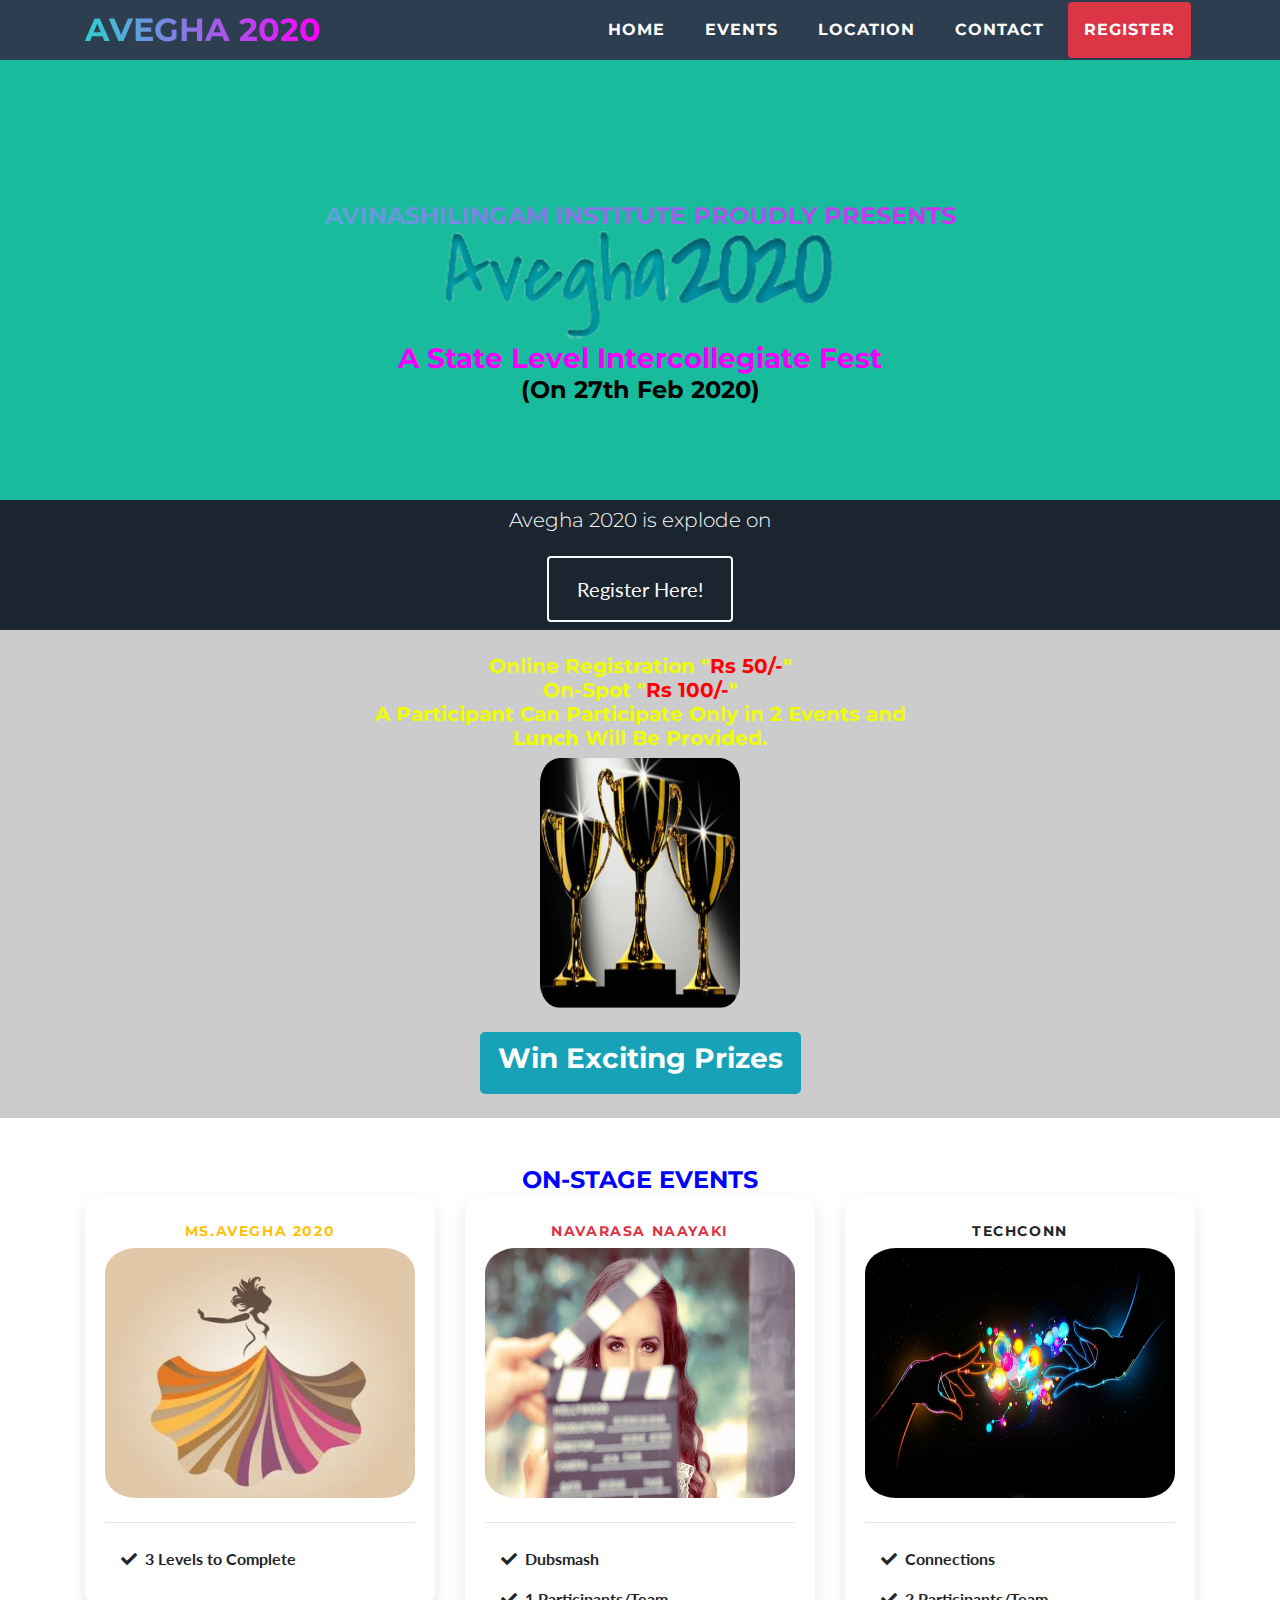
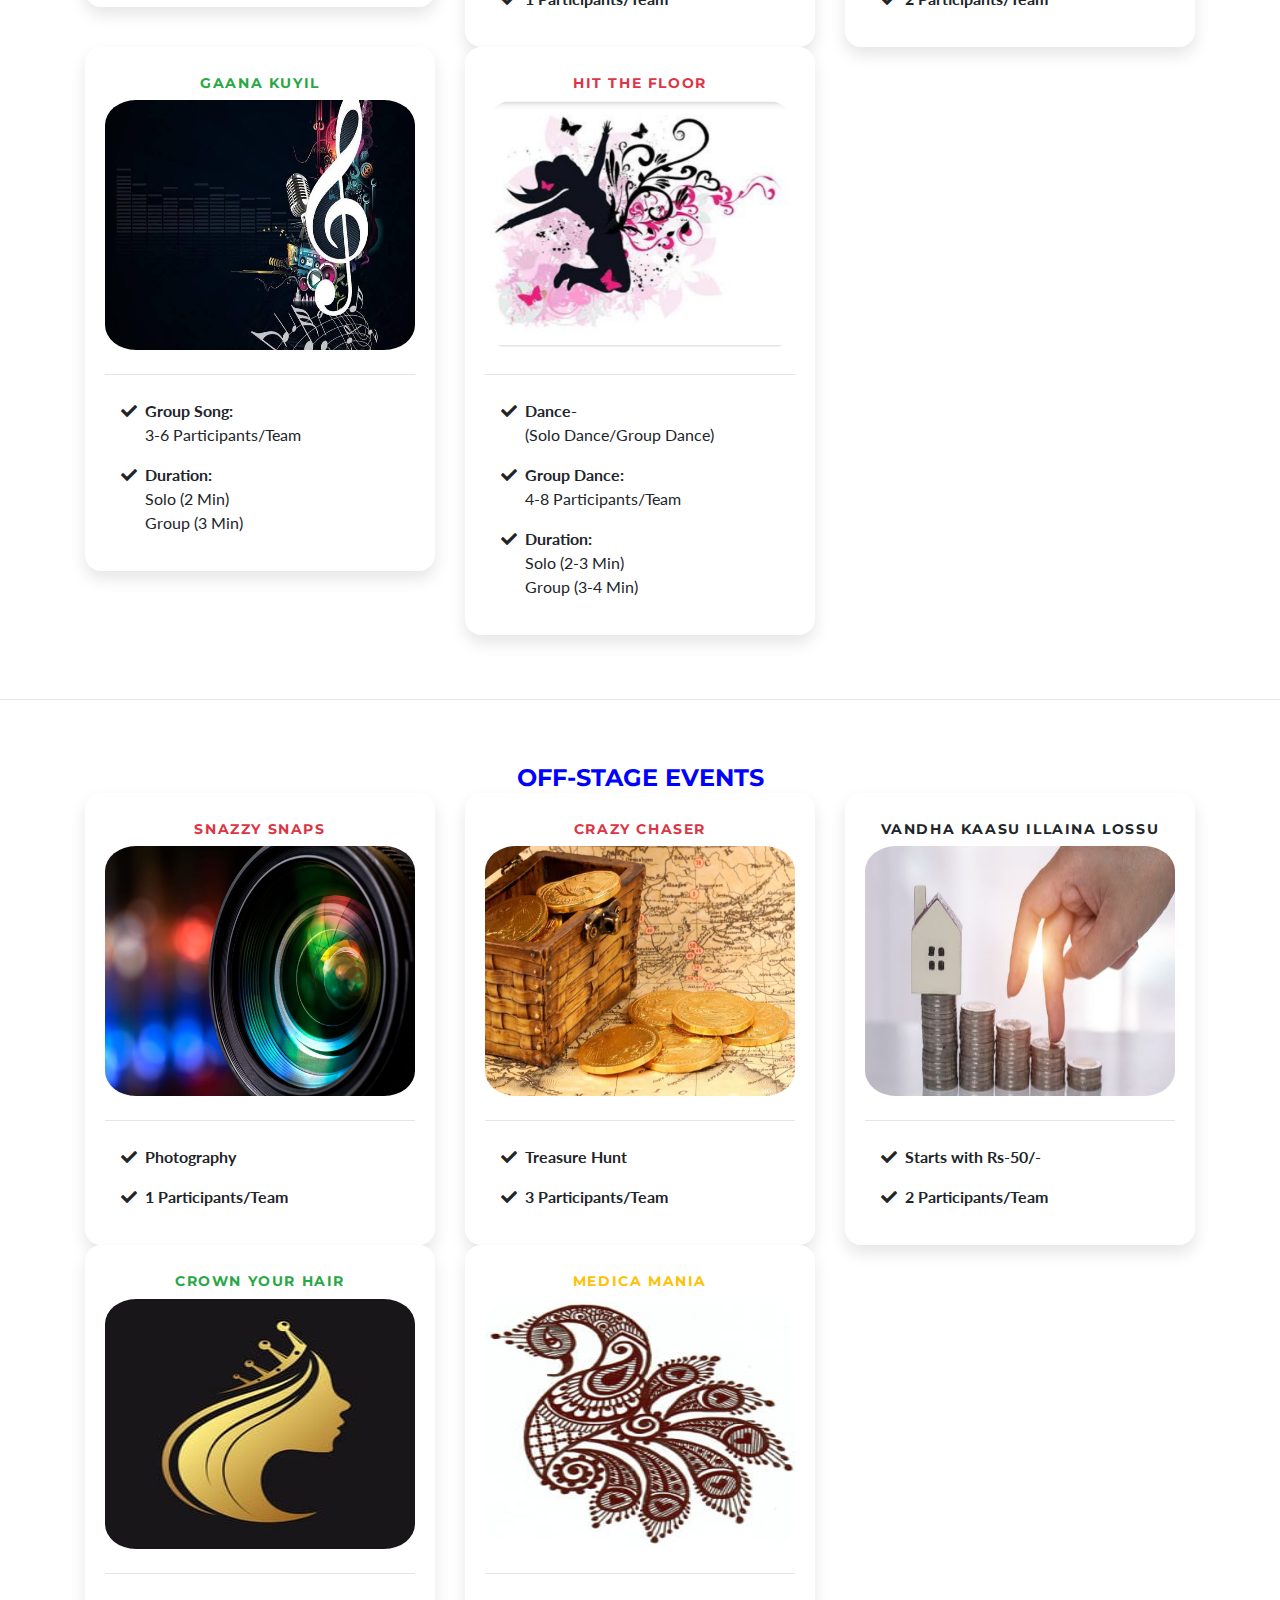
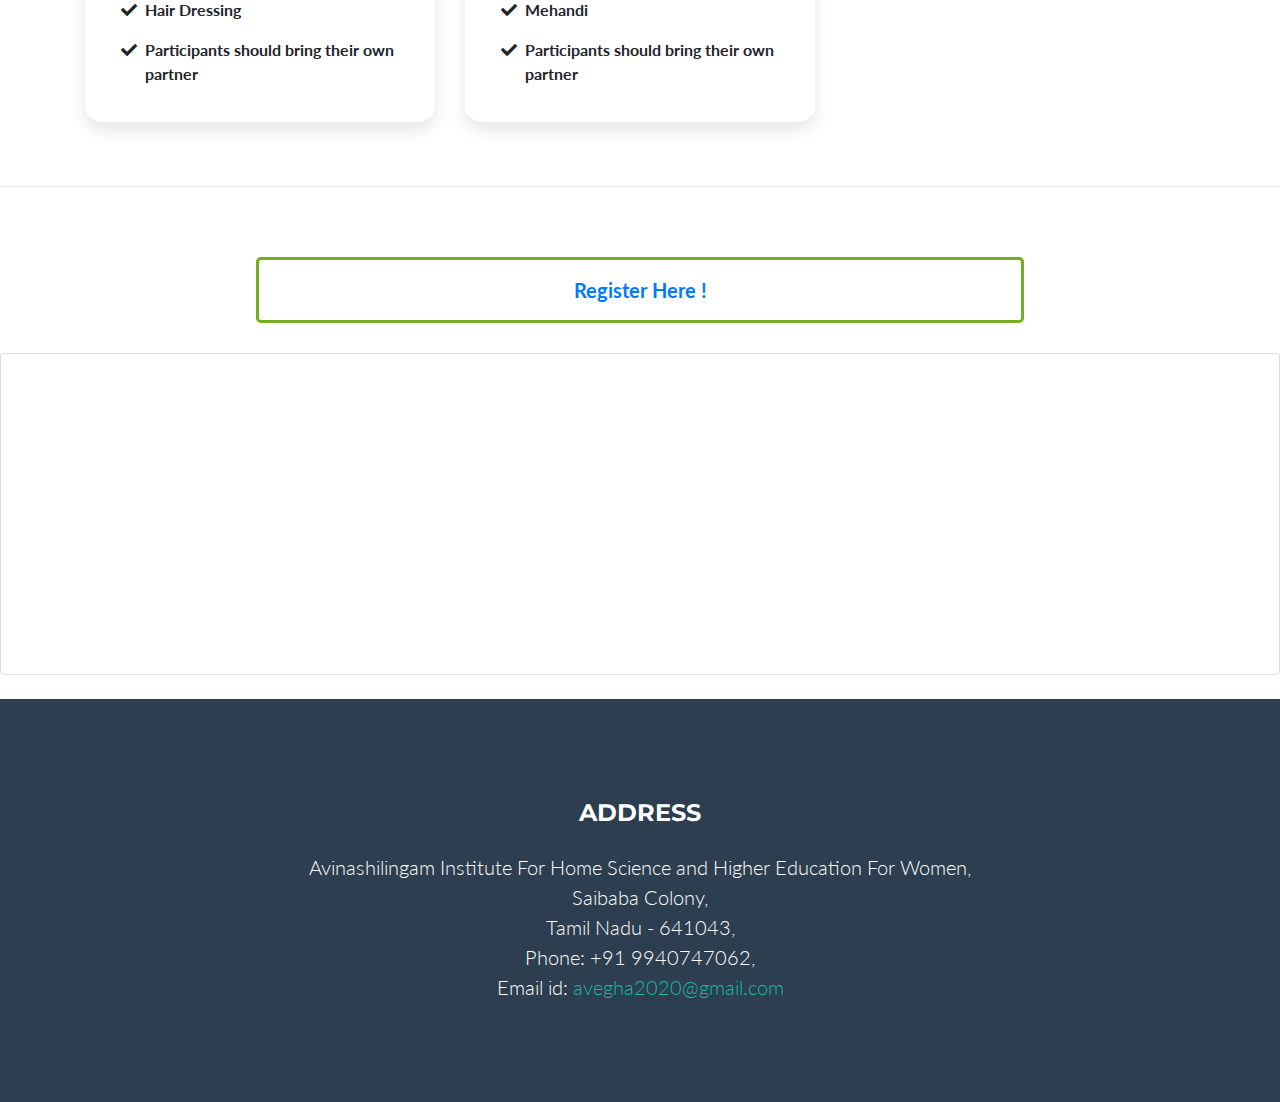
<file: Avega 2020/index.html>
<!DOCTYPE html>
<html lang="en">
<!-- 
   <h5>Created By PK Creatins</h5>
   <h6>Call/WhatsApp: 8825860181</h6>
   <p>Low Cost and Secured</p>
 -->
<head><meta http-equiv="Content-Type" content="text/html; charset=UTF-8" />
  <meta charset="utf-8">
  <meta name="viewport" content="width=device-width, initial-scale=1, shrink-to-fit=no">
  <meta name="viewport"
    content="initial-scale=1.0, maximum-scale=1.0, minimum-scale=1.0,target-densitydpi=device-dpi, user-scalable=no" />
  <title>Avegha 2020</title>
  <link rel="icon" href="https://www.publicdomainpictures.net/pictures/70000/nahled/letter-a-1388715703B97.jpg" />
  <link rel="icon" type="image/png"
    href="https://www.publicdomainpictures.net/pictures/70000/nahled/letter-a-1388715703B97.jpg"> 
  <!-- Bootstrap core CSS -->
  <link href="vendor/bootstrap/css/bootstrap.min.css" rel="stylesheet">
  <!-- Custom fonts for this template -->
  <link href="vendor/fontawesome-free/css/all.min.css" rel="stylesheet" type="text/css">
  <link href="https://fonts.googleapis.com/css?family=Montserrat:400,700" rel="stylesheet" type="text/css">
  <link href="https://fonts.googleapis.com/css?family=Lato:400,700,400italic,700italic" rel="stylesheet" type="text/css">
  <!-- Plugin CSS -->
  <link href="vendor/magnific-popup/magnific-popup.css" rel="stylesheet" type="text/css">
  <!-- Custom styles for this template -->
  <link href="css/freelancer.min.css" rel="stylesheet">
  <style>
    /* Center the loader */
    body {
      margin: 0;
      padding: 0;width: 100%;overflow: hiddn;
    }
    .pricing .card {
      border: none;
      border-radius: 1rem;
      transition: all 0.2s;
      box-shadow: 0 0.5rem 1rem 0 rgba(0, 0, 0, 0.1);
    }
    .pricing hr {
      margin: 1.5rem 0;
    }
    .pricing .card-title {
      margin: 0.5rem 0;
      font-size: 0.9rem;
      letter-spacing: .1rem;
      font-weight: bold;
    }
    .pricing .card-price {
      font-size: 3rem;
      margin: 0;
    }
    .pricing .card-price .period {
      font-size: 0.8rem;
    }
    .pricing ul li {
      margin-bottom: 1rem;
    }
    .pricing .text-muted {
      opacity: 0.7;
    }
    img {
      border-radius: 10%;
      max-height: 250px;
      min-height: 250px;
      width: 400px;
      max-width: 200px;
      min-width: 200px;
      position: center;
    }
    .pricing .btn {
      font-size: 80%;
      border-radius: 5rem;
      letter-spacing: .1rem;
      font-weight: bold;
      padding: 1rem;
      opacity: 0.7;
      transition: all 0.2s;
    }
    /* Hover Effects on Card */
    @media (min-width: 992px) {
      .pricing .card:hover {
        margin-top: -.25rem;
        margin-bottom: .25rem;
        box-shadow: 0 0.5rem 1rem 0 rgba(0, 0, 0, 0.3);
      }
      .pricing .card:hover .btn {
        opacity: 1;
      }
    }
    .it {
      text-transform: uppercase;
      background: linear-gradient(to right, #30CFD0 0%, magenta 100%);
      -webkit-background-clip: text;
      -webkit-text-fill-color: transparent;
      font: {
        size: 20vw;
        family: $font;
      }
      ;
    }
    .cssload-loader {
      width: 244px;
      height: 49px;
      line-height: 49px;
      text-align: center;
      position: absolute;
      left: 50%;
      transform: translate(-50%, -50%);
      -o-transform: translate(-50%, -50%);
      -ms-transform: translate(-50%, -50%);
      -webkit-transform: translate(-50%, -50%);
      -moz-transform: translate(-50%, -50%);
      font-family: helvetica, arial, sans-serif;
      text-transform: uppercase;
      font-weight: 900;
      font-size: 18px;
      color: rgb(206, 66, 51);
      letter-spacing: 0.2em;
    }
    .cssload-loader::before,
    .cssload-loader::after {
      content: "";
      display: block;
      width: 15px;
      height: 15px;
      background: rgb(206, 66, 51);
      position: absolute;
      animation: cssload-load 0.81s infinite alternate ease-in-out;
      -o-animation: cssload-load 0.81s infinite alternate ease-in-out;
      -ms-animation: cssload-load 0.81s infinite alternate ease-in-out;
      -webkit-animation: cssload-load 0.81s infinite alternate ease-in-out;
      -moz-animation: cssload-load 0.81s infinite alternate ease-in-out;
    }
    .cssload-loader::before {
      top: 0;
    }
    .cssload-loader::after {
      bottom: 0;
    }
    @keyframes cssload-load {
      0% {
        left: 0;
        height: 29px;
        width: 15px;
      }
      50% {
        height: 8px;
        width: 39px;
      }
      100% {
        left: 229px;
        height: 29px;
        width: 15px;
      }
    }
    @-o-keyframes cssload-load {
      0% {
        left: 0;
        height: 29px;
        width: 15px;
      }
      50% {
        height: 8px;
        width: 39px;
      }
      100% {
        left: 229px;
        height: 29px;
        width: 15px;
      }
    }
    @-ms-keyframes cssload-load {
      0% {
        left: 0;
        height: 29px;
        width: 15px;
      }
      50% {
        height: 8px;
        width: 39px;
      }
      100% {
        left: 229px;
        height: 29px;
        width: 15px;
      }
    }
    @-webkit-keyframes cssload-load {
      0% {
        left: 0;
        height: 29px;
        width: 15px;
      }
      50% {
        height: 8px;
        width: 39px;
      }
      100% {
        left: 229px;
        height: 29px;
        width: 15px;
      }
    }
    @-moz-keyframes cssload-load {
      0% {
        left: 0;
        height: 29px;
        width: 15px;
      }
      50% {
        height: 8px;
        width: 39px;
      }
      100% {
        left: 229px;
        height: 29px;
        width: 15px;
      }
    }
    div#content {
      display: none;
    }
    div#loading {
      top: 200 px;
      margin: auto;
      position: absolute;
      z-index: 1000;
      width: 160px;
      height: 50px;
      background: url(https://loading.io/spinners/blocks/lg.rotating-squares-preloader-gif.gif) no-repeat;
      cursor: wait;
    }
    .centered {
      width: 400px;
      height: 400px;
      position: absolute;
      top: 50%;
      left: 50%;
      transform: translate(-50%, -50%);
      background: #000;
    }
    .blob-1,
    .blob-2 {
      width: 70px;
      height: 70px;
      position: absolute;
      background: #fff;
      border-radius: 50%;
      top: 50%;
      left: 50%;
      transform: translate(-50%, -50%);
    }
    .blob-1 {
      left: 20%;
      animation: osc-l 2.5s ease infinite;
    }
    .blob-2 {
      left: 80%;
      animation: osc-r 2.5s ease infinite;
      background: #0ff;
    }
    @keyframes osc-l {
      0% {
        left: 20%;
      }
      50% {
        left: 50%;
      }
      100% {
        left: 20%;
      }
    }
    @keyframes osc-r {
      0% {
        left: 80%;
      }
      50% {
        left: 50%;
      }
      100% {
        left: 80%;
      }
    }
    .gold {
      text-transform: uppercase;
      background: linear-gradient(to right, #30CFD0 0%, orange 100%);
      -webkit-background-clip: text;
      -webkit-text-fill-color: transparent;
      font: {
        size: 20vw;
        family: $font;
      }
      ;
    } 
    .txt {
      background-image: url("https://previews.123rf.com/images/somen24/somen241409/somen24140900085/31228425-abstract-blue-background-light-color-vintage-grunge-background-texture-design.jpg");
      background-color: #cccccc;
      background-repeat: no-repeat;
      /* Do not repeat the image */
      background-size: cover;
    }
    .txt2 {
      background-image: url("https://images.unsplash.com/photo-1481007553706-bde1ba8e91fd?ixlib=rb-1.2.1&w=1000&q=80");
      background-color: #cccccc;
      background-repeat: no-repeat;
      /* Do not repeat the image */
      background-size: cover;
    }
    .cursor-pointer {
      cursor: pointer;
    }
    .rahul {
      background-image: url("wp-content/uploads/2012/02/blue-light-vector-background.jpg");
      background-color: #cccccc;
      background-repeat: no-repeat;
      /* Do not repeat the image */
      background-size: cover;
    }
    .prize {
      background-image: url("https://img.freepik.com/free-vector/abstract-technology-particle-background_52683-25766.jpg?size=626&ext=jpg");
      background-color: #cccccc;
      background-repeat: no-repeat;
      /* Do not repeat the image */
      background-size: cover;
    }
    .lds-circle {
      display: inline-block;
      transform: translateZ(1px);
    }
    .lds-circle>div {
      display: inline-block;
      width: 51px;
      height: 51px;
      margin: 6px;
      border-radius: 50%;
      background: #fff;
      animation: lds-circle 2.4s cubic-bezier(0, 0.2, 0.8, 1) infinite;
    }
    @keyframes lds-circle {
      0%,
      100% {
        animation-timing-function: cubic-bezier(0.5, 0, 1, 0.5);
      }
      0% {
        transform: rotateY(0deg);
      }
      50% {
        transform: rotateY(1800deg);
        animation-timing-function: cubic-bezier(0, 0.5, 0.5, 1);
      }
      100% {
        transform: rotateY(3600deg);
      }
    }
    /*tp*/
	#tppk{display: none;}
  </style>
</head>
<body id="page-top">
  <div id="loading" class="cssload-loader centered">
  	<h4>Avegha 2020</h4>
    Loading...
    </div>    
    <!-- PK after -->
	<div id="tppk">
	<style type="text/css">
		.pk-0 {
		  color: white;
		  text-shadow: 1px 1px 2px black, 0 0 25px blue, 0 0 5px darkblue;
		}
		.pk-1 {
		  color: red;
		  text-shadow: 2px 2px 4px #000000;
		}
		.pk-2 {
		  text-shadow: 0 0 3px #FF0000;
		}
	</style>
     <center style="margin-top: 2px">
     	<button type="button" class="btn btn-outline-primary tp-c btn-lg" onclick="pkc()"><b>View AVEGHA 2020!</b> </button>
        <h1 class="font-weight-dark mb-0  pk-0">Created & Developed By PK Creations</h1><br><br>
        <h1 class="font-weight-dark mb-0  pk-2">Create Website ,Apps and Logo</h1><br><br>
        <h3 class="font-weight-dark mb-0 pk-1">Call/WhatsApp:<br><a href="tel:+918825860181">91 8825860181</a></h3><br><br>	
        <h1 class="font-weight-dark mb-0 it pk-2">Website Starts From:<span class="it">Rs:250/-</span></h1><br>
        <h1 class="font-weight-dark mb-0 it pk-2">Apps Starts From:<span class="it">Rs:500/-</span></h1><br><br>
	
	  <button type="button" class="btn btn-outline-primary tp-c btn-lg" onclick="pkc()"><b>View AVEGHA 2020!</b> </button>
	</center>   	
   	<script type="text/javascript">
   		function pkc(){
   			alert("AVEGHA 2020 Finished on FEB 27");
          document.getElementById("content").style.display = "block";
          document.getElementById("tppk").style.display = "none";
              document.getElementById("demo").innerHTML =distance ;

   		}
   	</script>
</div>
<!-- After pk creation -->
  <!--  End loader -->
  <div id="content">
  <!-- Navigation -->
    <nav class="navbar navbar-expand-lg bg-secondary fixed-top text-uppercase" style="max-width: 100vw;
    max-height: 60px;"  id="mainNav">
      <div class="container">
        <a class="navbar-brand js-scroll-trigger it" href="#page-top">Avegha 2020</a>
        <button class="navbar-toggler navbar-toggler-right text-uppercase bg-primary text-white rounded" type="button"
          data-toggle="collapse" data-target="#navbarResponsive" aria-controls="navbarResponsive" aria-expanded="false"
          aria-label="Toggle navigation">
          Menu
          <i class="fas fa-bars"></i>
        </button>
        <div class="collapse navbar-collapse" id="navbarResponsive">
          <ul class="navbar-nav ml-auto">
            <li class="nav-item mx-0 mx-lg-1">
              <a class="nav-link py-3 px-0 px-lg-3  n-1 rounded js-scroll-trigger" href="#home">Home</a>
            </li>
            <li class="nav-item mx-0 mx-lg-1">
              <a class="nav-link py-3 px-0 px-lg-3 rounded n-2 js-scroll-trigger" href="#portfolio">Events</a>
            </li>
            <li class="nav-item mx-0 mx-lg-1">
              <a class="nav-link py-3 px-0 px-lg-3 rounded n-3 js-scroll-trigger" href="#about">Location</a>
            </li>
            <li class="nav-item mx-0 mx-lg-1">
              <a class="nav-link py-3 px-0 px-lg-3 rounded n-4 js-scroll-trigger" href="#contact">Contact</a>
            </li>
            <li class="nav-item mx-0 mx-lg-1">
              <a class="nav-link py-3 px-0 px-lg-3 rounded bg-danger js-scroll-trigger" href="https://forms.gle/ZzKZcTqDxQ68R78d8" target="_blank">Register</a>
            </li>
          </ul>
        </div>
      </div>
      <style type="text/css">
      	@media only screen and (max-width: 400px) {
		  .n-1 {
		    background-color: #451441;
		  }
		  .n-2 {
		    background-color: #451441;
		  }
		  .n-3 {
		    background-color: #451441;
		  }
		  .n-4 {
		    background-color: #451441;
		  }
		}
      </style>
    </nav>
    <!-- Header -->
    <header class="masthead txt bg-primary text-white text-center" id="home">
      <div class="container">
        <h4 class="font-weight-dark mb-0 it">Avinashilingam Institute Proudly Presents</h4>
        <img src="tp/lo1.png"
          style="width: reset; max-height: unset; min-height: unset; max-width: 90vw; min-width: unset; margin: 0;" />    
        <h3 class="font-weight mb-0 " style="color:#F100FD">A State Level Intercollegiate Fest </h3>
        <h4 class="font-weight-dark mb-0"  style="color:#000000 ">(On 27th Feb 2020)</h4>
        <style>
          p {
            text-align: center;
            font-size: 25px;
            margin-top: 0px;
          }
        </style><style type="text/css">
      	span h6{background: red;}
      </style>
        <script>
          var countDownDate = new Date("Feb 28, 2020 00:00:01").getTime();
          var x = setInterval(function () {
            var now = new Date().getTime();
            var distance = countDownDate - now;
            var days = Math.floor(distance / (1000 * 60 * 60 * 24));
            var hours = Math.floor((distance % (1000 * 60 * 60 * 24)) / (1000 * 60 * 60));
            var minutes = Math.floor((distance % (1000 * 60 * 60)) / (1000 * 60));
            var seconds = Math.floor((distance % (1000 * 60)) / 1000);
            document.getElementById("demo").innerHTML = days + " Days,<br> " + hours + " hour "
              + minutes + " Min " + seconds + " Sec .";            
            function clear(){
	          document.getElementById("content").style.display = "none";
	          document.getElementById("tppk").style.display = "block";
            }
            if (distance < 0) {
              clearInterval(x);
              document.getElementById("demo").innerHTML = "Expired..!";
              clear();
            }
          }, 1000);
        </script>
      </div>      
    </header>
    <div class="copyright py-2 text-center text-white">
      <div class="container">
        <h5 class="font-weight-light mb-0" color=red>Avegha 2020 is explode on</h5>
        <p id="demo"></p>
        <div class="text-center mt-4">
          <a class="btn btn-xl btn-outline-light" href="https://forms.gle/ZzKZcTqDxQ68R78d8"  >
            Register Here!
          </a>
        </div>
      </div>
    </div>
    <div class="prize py-4 text-center text-white">
      <center>
        <h5 style="text-align:center;color:#F0FD00;">
        	Online Registration  "<font color=red>Rs 50/-</font>" 
        	<br>On-Spot "<font color=red>Rs 100/-</font>" <br> 
        	A Participant Can Participate Only in 2 Events and <br>Lunch Will Be Provided. </h5>
      </center>
      <img class="cursor-pointer" src="tp/tropy.jpg" data-toggle="modal" data-target="#myModal" width="50" height="40"><br>
      <br /><button type="button" class="btn btn-info btn-lg" data-toggle="modal" data-target="#myModal">
        <h3>Win Exciting  Prizes</h3>
      </button>
    </div>    
    <section class="pricing py-5" id="portfolio">
      <h4 class="text-center text-uppercase text-secondary mb-0">
        <font color=blue>ON-STAGE EVENTS</font>
      </h4>
      <div class="container">
        <div class="row">
        	<!-- Ms.Avegha 2020 -->
          <div class="col-lg-4">
            <div class="card mb-5 mb-lg-0">
              <div class="card-body">
                <h5 class="card-title text-warning text-uppercase text-center">Ms.Avegha 2020</h5>
                <img class="img-fluid" src="tp/t3.jpg" alt="">
                <hr>
                <ul class="fa-ul">
                  <li><span class="fa-li"><i class="fas fa-check"></i></span> 
                  	<b>3 Levels to Complete</b><br>
                  </li>
                </ul>
                </div>
            </div>
          </div>
          <!-- Navarasa Naayaki -->
          <div class="col-lg-4">
            <div class="card mb-5 mb-lg-0">
              <div class="card-body">
                <h5 class="card-title text-danger text-uppercase text-center">Navarasa Naayaki</h5>
                <img class="img-fluid" src="tp/t4.jpg" alt="">
                <hr>
                <ul class="fa-ul">
                   <li><span class="fa-li"><i class="fas fa-check"></i></span> 
                  	<b>Dubsmash</b><br>
                  </li><li><span class="fa-li"><i class="fas fa-check"></i></span> 
                  	<b>1 Participants/Team</b><br>
                  </li>                 
                </ul>
                </div>
            </div>
          </div>
		<!-- Techconn -->
          <div class="col-lg-4">
            <div class="card mb-5 mb-lg-0">
              <div class="card-body">
                <h5 class="card-title text-important text-uppercase text-center">Techconn</h5>
                <img class="img-fluid" src="tp/t5.jpg" alt="">
                <hr>
                <ul class="fa-ul">
                   <li><span class="fa-li"><i class="fas fa-check"></i></span> 
                  	<b>Connections</b>
                  </li>
                   <li><span class="fa-li"><i class="fas fa-check"></i></span> 
                  	<b>2 Participants/Team</b><br>
                  </li>
                  
                </ul>
                </div>
            </div>
          </div>          
          <!-- Gaana Kuyil-->
          <div class="col-lg-4">
            <div class="card mb-5 mb-lg-0">
              <div class="card-body">
                <h5 class="card-title text-success text-uppercase text-center">Gaana Kuyil</h5>
                <img class="img-fluid" src="tp/t2.jpg" alt="">
                <hr>
                <ul class="fa-ul">
                  <li><span class="fa-li"><i class="fas fa-check"></i></span> 
                  	<b>Group Song:</b><br>
                  	3-6 Participants/Team<br>
                  </li>
                  </li><li><span class="fa-li"><i class="fas fa-check"></i></span> 
                  	<b>Duration:</b><br>
                  	Solo (2 Min)<br>
                  	Group (3 Min)<br>
                  </li>             
                </ul>                
              </div>
            </div>
          </div>          
          <!-- Hit the Floor -->
          <div class="col-lg-4">
            <div class="card mb-5 mb-lg-0">
              <div class="card-body">
                <h5 class="card-title text-danger text-uppercase text-center">Hit the Floor </h5>
                <img class="img-fluid" src="tp/t1.jpg" alt="">
                <hr>
                <ul class="fa-ul">
                  <li><span class="fa-li"><i class="fas fa-check"></i></span> 
                  	<b>Dance-</b><br>(Solo Dance/Group Dance)<br>
                  </li>
                  <li><span class="fa-li"><i class="fas fa-check"></i></span>                   	
                  	<b>Group Dance:</b><br>4-8 Participants/Team<br>
                  </li><li><span class="fa-li"><i class="fas fa-check"></i></span> 
                  	<b>Duration:</b><br>Solo (2-3 Min)<br>Group (3-4 Min)<br>
                  </li>                  
                </ul>                
              </div>
            </div>
          </div>        
        </div>
      </div>
    </section>
      <hr>
	<!-- Off Stage -->
	<section class="pricing py-5" id="portfolio">
      <h4 class="text-center text-uppercase text-secondary mb-0">
        <font color=blue>OFF-STAGE EVENTS</font>
      </h4>
      <div class="container">
        <div class="row">
          <!-- Snazzy Snaps -->
          <div class="col-lg-4">
            <div class="card mb-5 mb-lg-0">
              <div class="card-body">
                <h5 class="card-title text-danger text-uppercase text-center"> Snazzy Snaps</h5>
                <img class="img-fluid" src="tp/t7.jpg" alt="">
                <hr>
                <ul class="fa-ul">
                  <li><span class="fa-li"><i class="fas fa-check"></i></span> 
                  	<b>Photography</b><br>
                  </li><li><span class="fa-li"><i class="fas fa-check"></i></span> 
                  	<b>1 Participants/Team</b><br>
                  </li>                
                </ul>
                 </div>
            </div>
          </div>         
          <!-- Crazy Chaser -->
          <div class="col-lg-4">
            <div class="card mb-5 mb-lg-0">
              <div class="card-body">
                <h5 class="card-title text-danger text-uppercase text-center">Crazy Chaser</h5>
                <img class="img-fluid" src="tp/t6.jpg" alt="moo	">
                <hr>
                <ul class="fa-ul">
                   <li><span class="fa-li"><i class="fas fa-check"></i></span> 
                  	<b>Treasure Hunt</b><br>
                  </li><li><span class="fa-li"><i class="fas fa-check"></i></span> 
                  	<b>3 Participants/Team</b><br>
                  </li>                 
                </ul>
                </div>
            </div>
          </div>
		<!-- Vandha Kaasu Illaina Lossu -->
          <div class="col-lg-4">
            <div class="card mb-5 mb-lg-0">
              <div class="card-body">
                <h5 class="card-title text-important text-uppercase text-center">Vandha Kaasu Illaina Lossu</h5>
                <img class="img-fluid" src="tp/t8.jpg" alt="">
                <hr>
                <ul class="fa-ul">
                   <li><span class="fa-li"><i class="fas fa-check"></i></span> 
                  	<b>Starts with Rs-50/-</b>
                  </li>
                   <li><span class="fa-li"><i class="fas fa-check"></i></span> 
                  	<b>2 Participants/Team</b><br>
                  </li>
                  
                </ul>
                </div>
            </div>
          </div>          
          <!-- Crown Your Hair -->
          <div class="col-lg-4">
            <div class="card mb-5 mb-lg-0">
              <div class="card-body">
                <h5 class="card-title text-success text-uppercase text-center">Crown Your Hair </h5>
                <img class="img-fluid" src="tp/t9.jpg" alt="">
                <hr>
                <ul class="fa-ul">
                  <li><span class="fa-li"><i class="fas fa-check"></i></span> 
                  	<b>Hair Dressing</b>
                  </li>
                   <li><span class="fa-li"><i class="fas fa-check"></i></span> 
                  	<b>Participants should bring their own partner</b><br>
                  </li>             
                </ul>
                 </div>
            </div>
          </div>          
          <!-- Medica Mania-->
          <div class="col-lg-4">
            <div class="card mb-5 mb-lg-0">
              <div class="card-body">
                <h5 class="card-title text-warning text-uppercase text-center">Medica Mania </h5>
                <img class="img-fluid" src="tp/t10.jpg" alt="">
                <hr>
                <ul class="fa-ul">
                  <li><span class="fa-li"><i class="fas fa-check"></i></span> 
                  	<b>Mehandi</b>
                  </li>
                   <li><span class="fa-li"><i class="fas fa-check"></i></span> 
                  	<b>Participants should bring their own partner</b><br>
                  </li> 
                </ul>
                </div>
            </div>
          </div>
        </div>
      </div>
    </section>
<hr>
   	<br>
	<center>
	  <a href="https://forms.gle/ZzKZcTqDxQ68R78d8" target="_blank"><button type="button" class="btn btn-outline-primary tp-c btn-lg"><b>Register Here !</b> </button></a></center>
	<style type="text/css">
		 .tp-c{
	  margin: auto;
	  width: 60%;margin: 30px;
	  border: 3px solid #73AD21;
	  padding: 15px;
	}
	</style>
    <div class="card" id="about">
      <div class="row">
      	<iframe src="https://www.google.com/maps/embed?pb=!1m18!1m12!1m3!1d3916.250380514491!2d76.94941191480297!3d11.019831692156597!2m3!1f0!2f0!3f0!3m2!1i1024!2i768!4f13.1!3m3!1m2!1s0x3ba858e6c30ee631%3A0xa044ca73b48dd270!2sAvinashilingam%20University!5e0!3m2!1sen!2sin!4v1581168701335!5m2!1sen!2sin" style="width: 100vw;"
          height="320" frameborder="0" style="border:0" allowfullscreen></iframe>
      </div>
    </div>
    <br>
    <!-- Footer -->
    <footer class="footer text-center">
      <div class="container" id="contact">
        <div class="row">
            <div class="card-body">
            <h4 class="text-uppercase mb-4">Address</h4>
    	<p class="lead mb-0">
              Avinashilingam Institute For Home Science and Higher Education For Women,<br>
              Saibaba Colony,<br />
              Tamil Nadu - 641043,<br>
              Phone: +91 9940747062,<br />
              Email id:<a href=>
                  avegha2020@gmail.com</a>
         </p>    
    </div>
     </div>
        </div>
      </div>
      </div></div></div></div>
    </footer>
    <!-- Scroll to Top Button (Only visible on small and extra-small screen sizes) -->
    <div class="scroll-to-top d-lg-none position-fixed ">
      <a class="js-scroll-trigger d-block text-center text-white rounded" href="#page-top">
        <i class="fa fa-chevron-up"></i>
      </a>
    </div>
      <script src="vendor/jquery/jquery.min.js"></script>
      <script src="vendor/bootstrap/js/bootstrap.bundle.min.js"></script>
      <!-- Plugin JavaScript -->
      <script src="vendor/jquery-easing/jquery.easing.min.js"></script>
      <script src="vendor/magnific-popup/jquery.magnific-popup.min.js"></script>
      <!-- Contact Form JavaScript -->
      <script src="js/jqbootstrapvalidation.js"></script>
      <script src="js/contact_me.js"></script>
      <!-- Custom scripts for this template -->
      <script src="js/freelancer.min.js"></script>
      <script type="text/javascript">// <![CDATA[
        function preloader() {
          document.getElementById("loading").style.display = "none";
          document.getElementById("content").style.display = "block";
        }//preloader
        window.onload = preloader;</script>
      <script>
        var myVar;
        function myFunction() {
          myVar = setTimeout(showPage, 3000);
        }
        function showPage() {
          document.getElementById("myDiv").style.display = "none";
          document.getElementById("page-top").style.display = "block";
        }
      </script>
    </div>
</body>
</html>
</file>
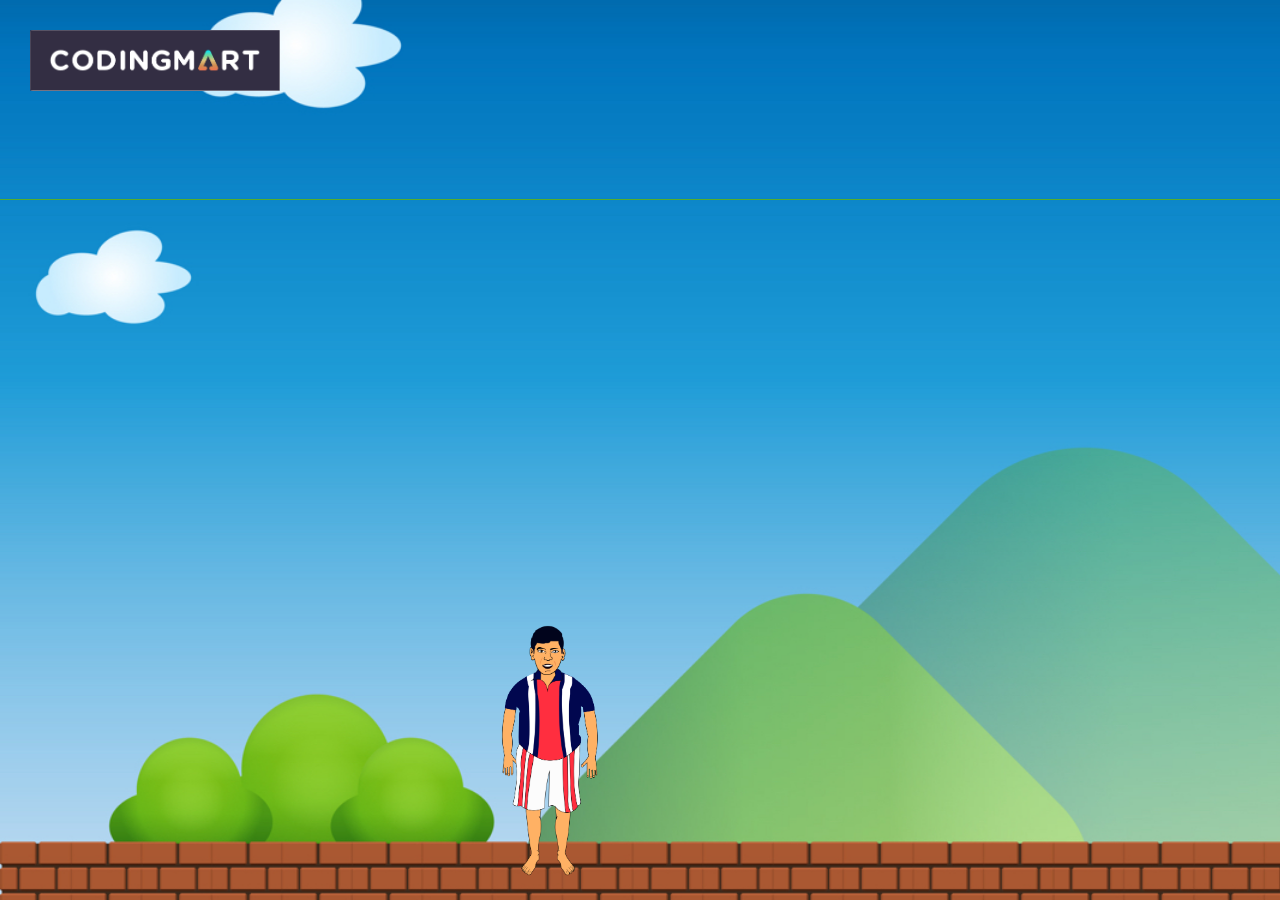
<file: tp/index.html>
<html>

<head>
    <title>#SaveNesamani | Codingmart Hiring</title>
    <script src="js/jquery.min.js"></script>
    <script src="js/script.js"></script>
    <script src="js/bootstrap.min.js"></script>
    <link rel="stylesheet" href="css/bootstrap.min.css">
    <link rel="stylesheet" href="css/style.css">
</head>

<body>
    <div class="logo">
        <img src="images/codingmart.png" alt="Codingmart Hiring">
    </div>
    <div class="top-container">
    </div>
    <div class="bottom-container">
        <div>
            <img class="nesamaniJet" src="images/nesamani.png" alt="1">
        </div>
    </div>

    <!-- Missed me modal -->
    <div class="savepopup modal fade" id="missedModal" data-backdrop="static" data-keyboard="false">
        <div class="modal-dialog">
            <div class="modal-content">
                <div class="play-img">
                    <img id="missedNesamani" src="images/nesamani_hit.png">
                </div>
                <div class="play-content">
                    <div class="play-text">
                        <h2>You Missed me!</h2>
                        <label>...</label>
                    </div>
                    <div class="play-button">
                        <a onclick="location.reload(true);">
                            <img src="images/button.png">
                        </a>
                    </div>
                </div>
            </div>
        </div>
    </div>

</body>

</html>
</file>
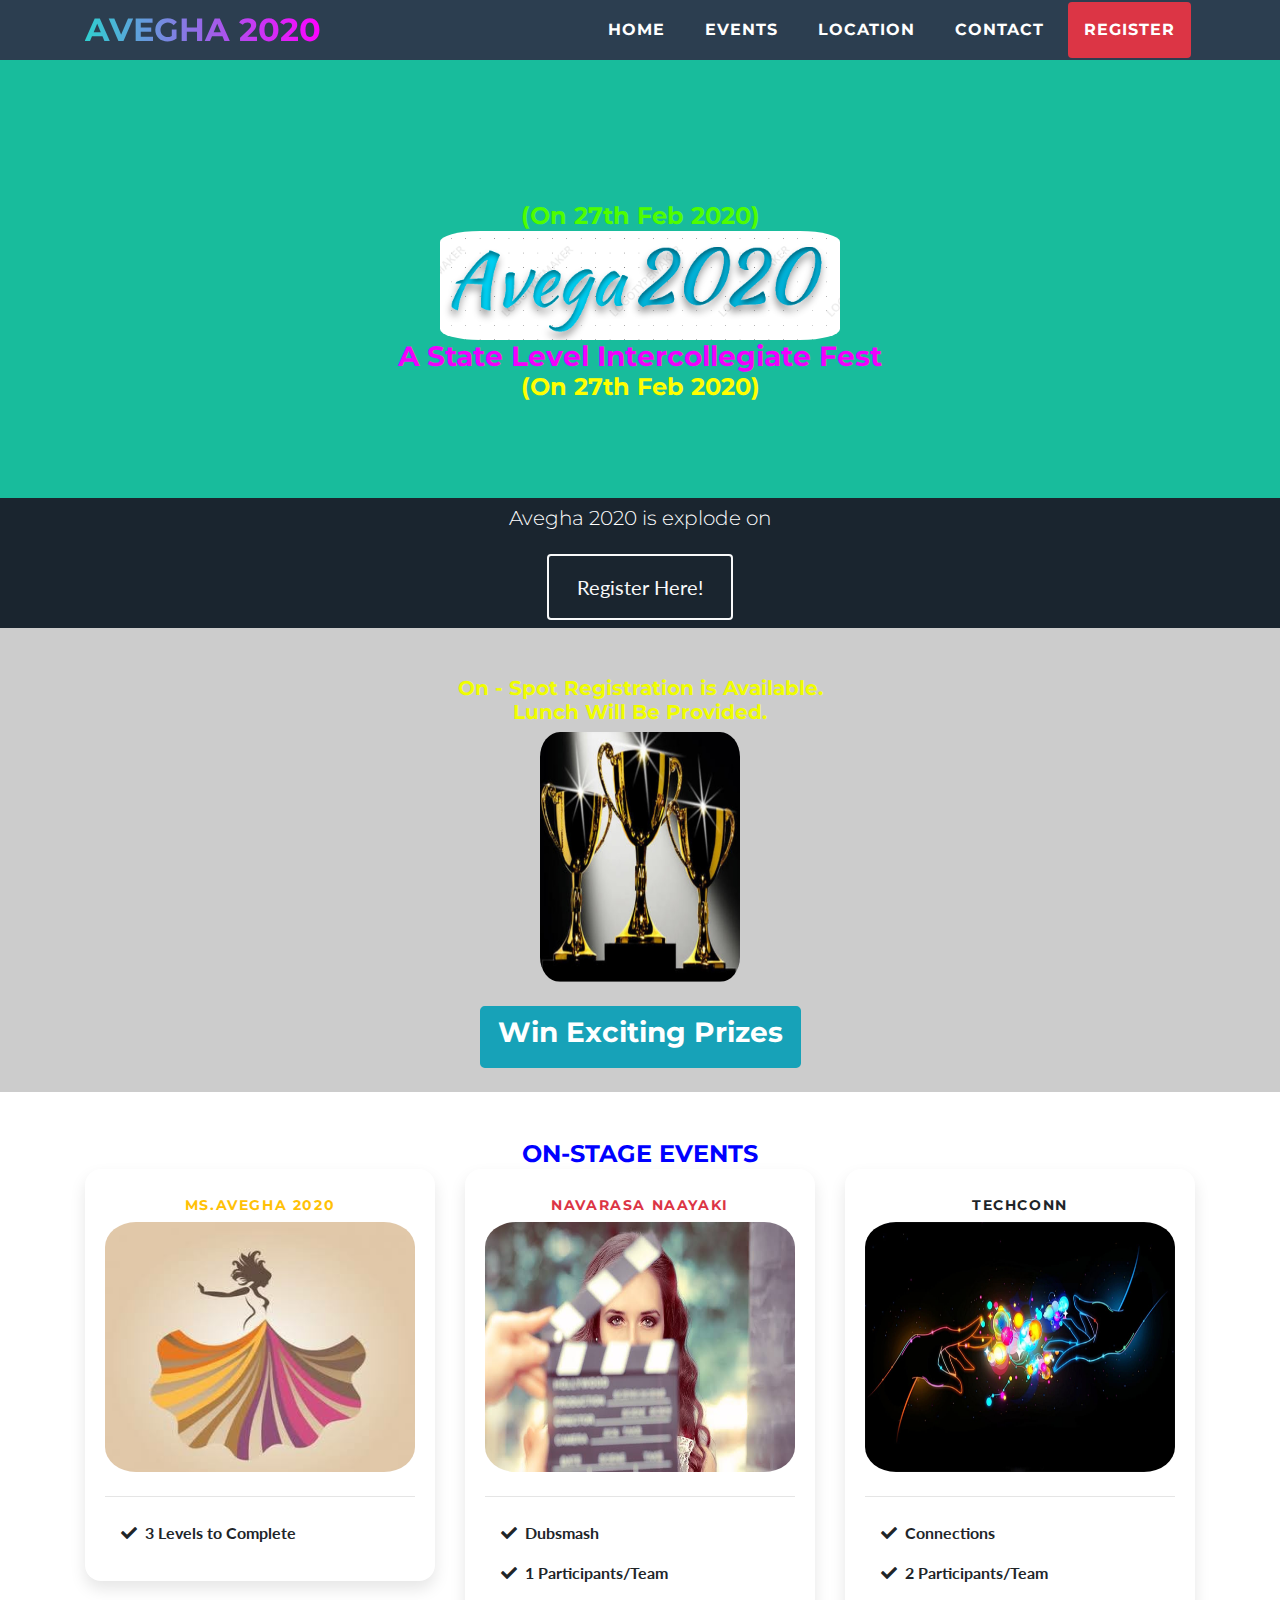
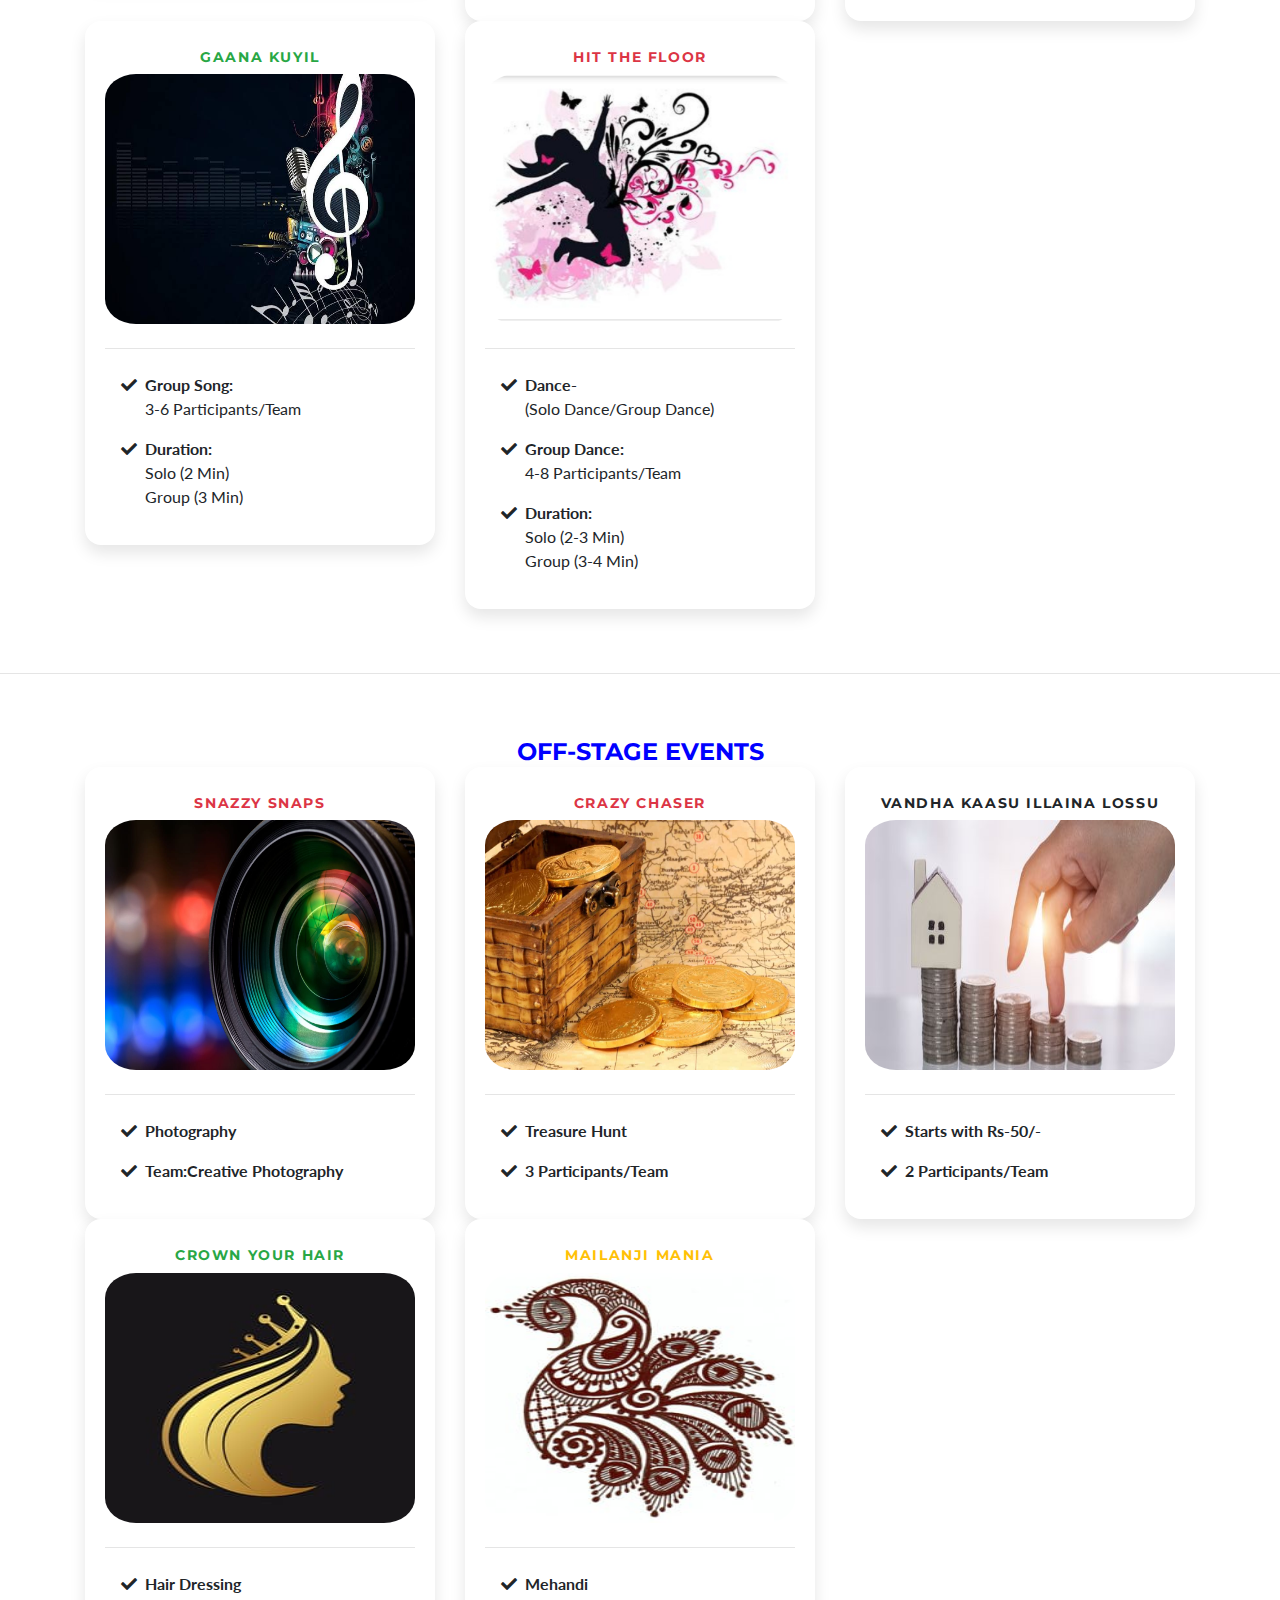
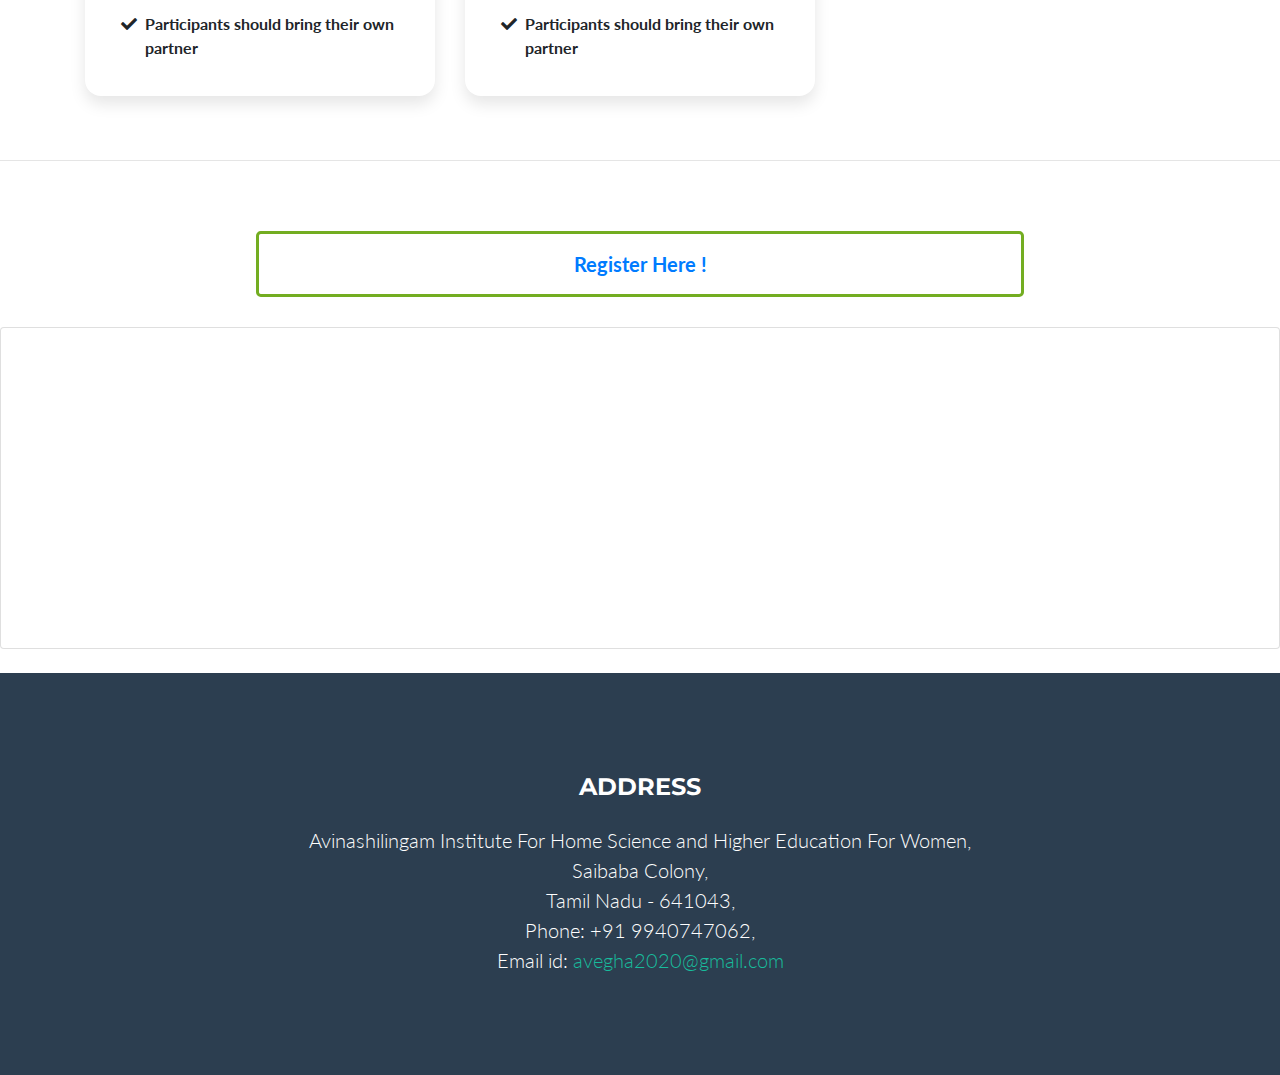
<file: sfile/tp.html>
<!DOCTYPE html>
<html lang="en">
<head><meta http-equiv="Content-Type" content="text/html; charset=UTF-8" />
  <meta charset="utf-8">
  <meta name="viewport" content="width=device-width, initial-scale=1, shrink-to-fit=no">
  <meta name="description" content="Landing to Perform      Created By PK Creations(8825860181)">
  <meta name="author" content="Avinashilingam">
  <meta name="viewport"
    content="initial-scale=1.0, maximum-scale=1.0, minimum-scale=1.0,target-densitydpi=device-dpi, user-scalable=no" />
  <title>Avegha 2020</title>
  <link rel="icon" href="https://www.publicdomainpictures.net/pictures/70000/nahled/letter-a-1388715703B97.jpg" />
  <!-- <link rel="icon" type="image/png"
    href="https://encrypted-tbn0.gstatic.com/images?q=tbn:ANd9GcQ0DPNG5MG1PQWZLwthiY_sjDLeIV8P5EFbyMWL-i4i1QvJtpo4"> -->
  <!-- Bootstrap core CSS -->
  <link href="vendor/bootstrap/css/bootstrap.min.css" rel="stylesheet">
  <!-- Custom fonts for this template -->
  <link href="vendor/fontawesome-free/css/all.min.css" rel="stylesheet" type="text/css">
  <link href="https://fonts.googleapis.com/css?family=Montserrat:400,700" rel="stylesheet" type="text/css">
  <link href="https://fonts.googleapis.com/css?family=Lato:400,700,400italic,700italic" rel="stylesheet"
    type="text/css">
  <!-- Plugin CSS -->
  <link href="vendor/magnific-popup/magnific-popup.css" rel="stylesheet" type="text/css">
  <!-- Custom styles for this template -->
  <link href="css/freelancer.min.css" rel="stylesheet">
  <style>
    /* Center the loader */
    body {
      margin: 0;
      padding: 0;width: 100%;overflow: hiddn;
    }
    .pricing .card {
      border: none;
      border-radius: 1rem;
      transition: all 0.2s;
      box-shadow: 0 0.5rem 1rem 0 rgba(0, 0, 0, 0.1);
    }
    .pricing hr {
      margin: 1.5rem 0;
    }
    .pricing .card-title {
      margin: 0.5rem 0;
      font-size: 0.9rem;
      letter-spacing: .1rem;
      font-weight: bold;
    }
    .pricing .card-price {
      font-size: 3rem;
      margin: 0;
    }
    .pricing .card-price .period {
      font-size: 0.8rem;
    }
    .pricing ul li {
      margin-bottom: 1rem;
    }
    .pricing .text-muted {
      opacity: 0.7;
    }
    img {
      border-radius: 10%;
      max-height: 250px;
      min-height: 250px;
      width: 400px;
      max-width: 200px;
      min-width: 200px;
      position: center;
    }
    .pricing .btn {
      font-size: 80%;
      border-radius: 5rem;
      letter-spacing: .1rem;
      font-weight: bold;
      padding: 1rem;
      opacity: 0.7;
      transition: all 0.2s;
    }
    /* Hover Effects on Card */
    @media (min-width: 992px) {
      .pricing .card:hover {
        margin-top: -.25rem;
        margin-bottom: .25rem;
        box-shadow: 0 0.5rem 1rem 0 rgba(0, 0, 0, 0.3);
      }
      .pricing .card:hover .btn {
        opacity: 1;
      }
    }
    .it {
      text-transform: uppercase;
      background: linear-gradient(to right, #30CFD0 0%, magenta 100%);
      -webkit-background-clip: text;
      -webkit-text-fill-color: transparent;
      font: {
        size: 20vw;
        family: $font;
      }
      ;
    }
    .cssload-loader {
      width: 244px;
      height: 49px;
      line-height: 49px;
      text-align: center;
      position: absolute;
      left: 50%;
      transform: translate(-50%, -50%);
      -o-transform: translate(-50%, -50%);
      -ms-transform: translate(-50%, -50%);
      -webkit-transform: translate(-50%, -50%);
      -moz-transform: translate(-50%, -50%);
      font-family: helvetica, arial, sans-serif;
      text-transform: uppercase;
      font-weight: 900;
      font-size: 18px;
      color: rgb(206, 66, 51);
      letter-spacing: 0.2em;
    }
    .cssload-loader::before,
    .cssload-loader::after {
      content: "";
      display: block;
      width: 15px;
      height: 15px;
      background: rgb(206, 66, 51);
      position: absolute;
      animation: cssload-load 0.81s infinite alternate ease-in-out;
      -o-animation: cssload-load 0.81s infinite alternate ease-in-out;
      -ms-animation: cssload-load 0.81s infinite alternate ease-in-out;
      -webkit-animation: cssload-load 0.81s infinite alternate ease-in-out;
      -moz-animation: cssload-load 0.81s infinite alternate ease-in-out;
    }
    .cssload-loader::before {
      top: 0;
    }
    .cssload-loader::after {
      bottom: 0;
    }
    @keyframes cssload-load {
      0% {
        left: 0;
        height: 29px;
        width: 15px;
      }
      50% {
        height: 8px;
        width: 39px;
      }
      100% {
        left: 229px;
        height: 29px;
        width: 15px;
      }
    }
    @-o-keyframes cssload-load {
      0% {
        left: 0;
        height: 29px;
        width: 15px;
      }
      50% {
        height: 8px;
        width: 39px;
      }
      100% {
        left: 229px;
        height: 29px;
        width: 15px;
      }
    }
    @-ms-keyframes cssload-load {
      0% {
        left: 0;
        height: 29px;
        width: 15px;
      }
      50% {
        height: 8px;
        width: 39px;
      }
      100% {
        left: 229px;
        height: 29px;
        width: 15px;
      }
    }
    @-webkit-keyframes cssload-load {
      0% {
        left: 0;
        height: 29px;
        width: 15px;
      }
      50% {
        height: 8px;
        width: 39px;
      }
      100% {
        left: 229px;
        height: 29px;
        width: 15px;
      }
    }
    @-moz-keyframes cssload-load {
      0% {
        left: 0;
        height: 29px;
        width: 15px;
      }
      50% {
        height: 8px;
        width: 39px;
      }
      100% {
        left: 229px;
        height: 29px;
        width: 15px;
      }
    }
    div#content {
      display: none;
    }
    div#loading {
      top: 200 px;
      margin: auto;
      position: absolute;
      z-index: 1000;
      width: 160px;
      height: 50px;
      background: url(https://loading.io/spinners/blocks/lg.rotating-squares-preloader-gif.gif) no-repeat;
      cursor: wait;
    }
    .centered {
      width: 400px;
      height: 400px;
      position: absolute;
      top: 50%;
      left: 50%;
      transform: translate(-50%, -50%);
      background: #000;
    }
    .blob-1,
    .blob-2 {
      width: 70px;
      height: 70px;
      position: absolute;
      background: #fff;
      border-radius: 50%;
      top: 50%;
      left: 50%;
      transform: translate(-50%, -50%);
    }
    .blob-1 {
      left: 20%;
      animation: osc-l 2.5s ease infinite;
    }
    .blob-2 {
      left: 80%;
      animation: osc-r 2.5s ease infinite;
      background: #0ff;
    }
    @keyframes osc-l {
      0% {
        left: 20%;
      }
      50% {
        left: 50%;
      }
      100% {
        left: 20%;
      }
    }
    @keyframes osc-r {
      0% {
        left: 80%;
      }
      50% {
        left: 50%;
      }
      100% {
        left: 80%;
      }
    }
    .gold {
      text-transform: uppercase;
      background: linear-gradient(to right, #30CFD0 0%, orange 100%);
      -webkit-background-clip: text;
      -webkit-text-fill-color: transparent;
      font: {
        size: 20vw;
        family: $font;
      }
      ;
    } 
/*https://youthincmag.com/wp-content/uploads/2019/02/Top-10-Colege-Fests-India.jpg*/


    .txt {
      background-image: url("https://previews.123rf.com/images/somen24/somen241409/somen24140900085/31228425-abstract-blue-background-light-color-vintage-grunge-background-texture-design.jpg");
      background-color: #cccccc;
      background-repeat: no-repeat;
      /* Do not repeat the image */
      background-size: cover;
    }
    .txt2 {
      background-image: url("https://images.unsplash.com/photo-1481007553706-bde1ba8e91fd?ixlib=rb-1.2.1&w=1000&q=80");
      background-color: #cccccc;
      background-repeat: no-repeat;
      /* Do not repeat the image */
      background-size: cover;
    }
    .cursor-pointer {
      cursor: pointer;
    }
    .rahul {
      background-image: url("wp-content/uploads/2012/02/blue-light-vector-background.jpg");
      background-color: #cccccc;
      background-repeat: no-repeat;
      /* Do not repeat the image */
      background-size: cover;
    }
    .prize {
      background-image: url("https://img.freepik.com/free-vector/abstract-technology-particle-background_52683-25766.jpg?size=626&ext=jpg");
      background-color: #cccccc;
      background-repeat: no-repeat;
      /* Do not repeat the image */
      background-size: cover;
    }
    .lds-circle {
      display: inline-block;
      transform: translateZ(1px);
    }
    .lds-circle>div {
      display: inline-block;
      width: 51px;
      height: 51px;
      margin: 6px;
      border-radius: 50%;
      background: #fff;
      animation: lds-circle 2.4s cubic-bezier(0, 0.2, 0.8, 1) infinite;
    }
    @keyframes lds-circle {
      0%,
      100% {
        animation-timing-function: cubic-bezier(0.5, 0, 1, 0.5);
      }
      0% {
        transform: rotateY(0deg);
      }
      50% {
        transform: rotateY(1800deg);
        animation-timing-function: cubic-bezier(0, 0.5, 0.5, 1);
      }
      100% {
        transform: rotateY(3600deg);
      }
    }

    /*tp*/
  </style>
</head>
<body id="page-top">
  <div id="loading" class="cssload-loader centered">
  	<h4>Avegha 2020</h4>
    Loading...
    
  </div>
  <div id="content">
  <!--  End loader -->
  <!-- Navigation -->
    <nav class="navbar navbar-expand-lg bg-secondary fixed-top text-uppercase" style="max-width: 100vw;
    max-height: 60px;"  id="mainNav">
      <div class="container">
        <a class="navbar-brand js-scroll-trigger it" href="#page-top">Avegha 2020</a>
        <button class="navbar-toggler navbar-toggler-right text-uppercase bg-primary text-white rounded" type="button"
          data-toggle="collapse" data-target="#navbarResponsive" aria-controls="navbarResponsive" aria-expanded="false"
          aria-label="Toggle navigation">
          Menu
          <i class="fas fa-bars"></i>
        </button>
        <div class="collapse navbar-collapse" id="navbarResponsive">
          <ul class="navbar-nav ml-auto">
            <li class="nav-item mx-0 mx-lg-1">
              <a class="nav-link py-3 px-0 px-lg-3  n-1 rounded js-scroll-trigger" href="#home">Home</a>
            </li>
            <li class="nav-item mx-0 mx-lg-1">
              <a class="nav-link py-3 px-0 px-lg-3 rounded n-2 js-scroll-trigger" href="#portfolio">Events</a>
            </li>
            <li class="nav-item mx-0 mx-lg-1">
              <a class="nav-link py-3 px-0 px-lg-3 rounded n-3 js-scroll-trigger" href="#about">Location</a>
            </li>
            <li class="nav-item mx-0 mx-lg-1">
              <a class="nav-link py-3 px-0 px-lg-3 rounded n-4 js-scroll-trigger" href="#contact">Contact</a>
            </li>
            <li class="nav-item mx-0 mx-lg-1">
              <a class="nav-link py-3 px-0 px-lg-3 rounded bg-danger js-scroll-trigger" href="https://forms.gle/ZzKZcTqDxQ68R78d8">Register</a>
            </li>
          </ul>
        </div>
      </div>
      <style type="text/css">
      	@media only screen and (max-width: 400px) {
		  .n-1 {
		    background-color: #451441;
		  }
		  .n-2 {
		    background-color: #451441;
		  }
		  .n-3 {
		    background-color: #451441;
		  }
		  .n-4 {
		    background-color: #451441;
		  }
		}
      </style>
    </nav>
    <!-- Header -->
    <header class="masthead txt bg-primary text-white text-center" id="home">
      <div class="container">
        <h4 class="font-weight-dark mb-0"  style="color:#4FFD00 ">(On 27th Feb 2020)</h4>
        <img src="tp/lo1.png"
          style="width: reset; max-height: unset; min-height: unset; max-width: 90vw; min-width: unset; margin: 0;" />    
        <h3 class="font-weight mb-0" style="color: #F100FD">A State Level Intercollegiate Fest </h3>
        <h4 class="font-weight-dark mb-0"  style="color:yellow ">(On 27th Feb 2020)</h4>
        <style>
          p {
            text-align: center;
            font-size: 25px;
            margin-top: 0px;
          }
        </style>
        <script>
          // Set the date we're counting down to
          var countDownDate = new Date("Feb 27, 2020 00:00:01").getTime();
          // Update the count down every 1 second
          var x = setInterval(function () {
            // Get todays date and time
            var now = new Date().getTime();
            // Find the distance between now and the count down date
            var distance = countDownDate - now;
            // Time calculations for days, hours, minutes and seconds
            var days = Math.floor(distance / (1000 * 60 * 60 * 24));
            var hours = Math.floor((distance % (1000 * 60 * 60 * 24)) / (1000 * 60 * 60));
            var minutes = Math.floor((distance % (1000 * 60 * 60)) / (1000 * 60));
            var seconds = Math.floor((distance % (1000 * 60)) / 1000);
            // Output the result in an element with id="demo"
            document.getElementById("demo").innerHTML = days + " Days,<br> " + hours + " hour "
              + minutes + " Min " + seconds + " Sec .";
            // If the count down is over, write some text 
            if (distance < 0) {
              clearInterval(x);
              document.getElementById("demo").innerHTML = "EXPIRED";
            }
          }, 1000);
        </script>
      </div>
    </header>
    <div class="copyright py-2 text-center text-white">
      <div class="container">
        <h5 class="font-weight-light mb-0" color=red>Avegha 2020 is explode on</h5>
        <p id="demo"></p>
        <div class="text-center mt-4">
          <a class="btn btn-xl btn-outline-light" href="https://forms.gle/ZzKZcTqDxQ68R78d8" target="_blank">
            Register Here!
          </a>
        </div>
      </div>
    </div>
    <div class="prize py-4 text-center text-white">
      <!-- Portfolio Grid Section -->
      
      <center>
        <h5 style="text-align:center;color:#F0FD00;"><br>On - Spot Registration is Available.<br>Lunch Will Be Provided. </h5>
      </center>
      <img class="cursor-pointer" src="tp/tropy.jpg" data-toggle="modal" data-target="#myModal" width="50"
        height="40"><br>
      <br /><button type="button" class="btn btn-info btn-lg" data-toggle="modal" data-target="#myModal">
        <h3>Win Exciting  Prizes</h3>
      </button>
    </div>
    
    <section class="pricing py-5" id="portfolio">
      <h4 class="text-center text-uppercase text-secondary mb-0">
        <font color=blue>ON-STAGE EVENTS</font>
      </h4>
      <div class="container">
        <div class="row">
        	<!-- Plus Tier -->
          <div class="col-lg-4">
            <div class="card mb-5 mb-lg-0">
              <div class="card-body">
                <h5 class="card-title text-warning text-uppercase text-center">Ms.Avegha 2020</h5>
                <img class="img-fluid" src="tp/t3.jpg" alt="">
                <hr>
                <ul class="fa-ul">
                  <li><span class="fa-li"><i class="fas fa-check"></i></span> 
                  	<b>3 Levels to Complete</b><br>
                  </li>
                </ul>
                </div>
            </div>
          </div>

          
          

          <!-- Plus Tier -->
          <div class="col-lg-4">
            <div class="card mb-5 mb-lg-0">
              <div class="card-body">
                <h5 class="card-title text-danger text-uppercase text-center">Navarasa Naayaki</h5>
                <img class="img-fluid" src="tp/t4.jpg" alt="">
                <hr>
                <ul class="fa-ul">
                   <li><span class="fa-li"><i class="fas fa-check"></i></span> 
                  	<b>Dubsmash</b><br>
                  </li><li><span class="fa-li"><i class="fas fa-check"></i></span> 
                  	<b>1 Participants/Team</b><br>
                  </li>                 
                </ul>
                </div>
            </div>
          </div>
		<!-- Plus Tier -->
          <div class="col-lg-4">
            <div class="card mb-5 mb-lg-0">
              <div class="card-body">
                <h5 class="card-title text-important text-uppercase text-center">Techconn</h5>
                <img class="img-fluid" src="tp/t5.jpg" alt="">
                <hr>
                <ul class="fa-ul">
                   <li><span class="fa-li"><i class="fas fa-check"></i></span> 
                  	<b>Connections</b>
                  </li>
                   <li><span class="fa-li"><i class="fas fa-check"></i></span> 
                  	<b>2 Participants/Team</b><br>
                  </li>
                  
                </ul>
                </div>
            </div>
          </div>
          
          <!-- Plus Tier -->
          <div class="col-lg-4">
            <div class="card mb-5 mb-lg-0">
              <div class="card-body">
                <h5 class="card-title text-success text-uppercase text-center">Gaana Kuyil</h5>
                <img class="img-fluid" src="tp/t2.jpg" alt="">
                <hr>
                <ul class="fa-ul">
                  <li><span class="fa-li"><i class="fas fa-check"></i></span> 
                  	<b>Group Song:</b><br>
                  	3-6 Participants/Team<br>
                  </li>
                  </li><li><span class="fa-li"><i class="fas fa-check"></i></span> 
                  	<b>Duration:</b><br>
                  	Solo (2 Min)<br>
                  	Group (3 Min)<br>
                  </li>                

                </ul>
                
              </div>
            </div>
          </div>
          
          <!-- paper presentation -->
          <div class="col-lg-4">
            <div class="card mb-5 mb-lg-0">
              <div class="card-body">
                <h5 class="card-title text-danger text-uppercase text-center">Hit the floor </h5>
                <img class="img-fluid" src="tp/t1.jpg" alt="">
                <hr>
                <ul class="fa-ul">
                  <li><span class="fa-li"><i class="fas fa-check"></i></span> 
                  	<b>Dance-</b><br>(Solo Dance/Group Dance)<br>
                  </li>
                  <li><span class="fa-li"><i class="fas fa-check"></i></span>                   	
                  	<b>Group Dance:</b><br>4-8 Participants/Team<br>
                  </li><li><span class="fa-li"><i class="fas fa-check"></i></span> 
                  	<b>Duration:</b><br>Solo (2-3 Min)<br>Group (3-4 Min)<br>
                  </li>                  
                </ul>
                
              </div>
            </div>
          </div>
        
        </div>
      </div>
    </section>
      <hr>
	<!-- Off Stage -->
	<section class="pricing py-5" id="portfolio">
      <h4 class="text-center text-uppercase text-secondary mb-0">
        <font color=blue>OFF-STAGE EVENTS</font>
      </h4>
      <div class="container">
        <div class="row">
          <!-- paper presentation -->
          <div class="col-lg-4">
            <div class="card mb-5 mb-lg-0">
              <div class="card-body">
                <h5 class="card-title text-danger text-uppercase text-center"> Snazzy Snaps</h5>
                <img class="img-fluid" src="tp/t7.jpg" alt="">
                <hr>
                <ul class="fa-ul">
                  <li><span class="fa-li"><i class="fas fa-check"></i></span> 
                  	<b>Photography</b><br>
                  </li><li><span class="fa-li"><i class="fas fa-check"></i></span> 
                  	<b>Team:Creative Photography</b><br>
                  </li>                
                </ul>
                 </div>
            </div>
          </div>
          

          <!-- Plus Tier -->
          <div class="col-lg-4">
            <div class="card mb-5 mb-lg-0">
              <div class="card-body">
                <h5 class="card-title text-danger text-uppercase text-center">Crazy Chaser</h5>
                <img class="img-fluid" src="tp/t6.jpg" alt="moo	">
                <hr>
                <ul class="fa-ul">
                   <li><span class="fa-li"><i class="fas fa-check"></i></span> 
                  	<b>Treasure Hunt</b><br>
                  </li><li><span class="fa-li"><i class="fas fa-check"></i></span> 
                  	<b>3 Participants/Team</b><br>
                  </li>                 
                </ul>
                </div>
            </div>
          </div>
		<!-- Plus Tier   8 -->
          <div class="col-lg-4">
            <div class="card mb-5 mb-lg-0">
              <div class="card-body">
                <h5 class="card-title text-important text-uppercase text-center">Vandha Kaasu Illaina Lossu</h5>
                <img class="img-fluid" src="tp/t8.jpg" alt="">
                <hr>
                <ul class="fa-ul">
                   <li><span class="fa-li"><i class="fas fa-check"></i></span> 
                  	<b>Starts with Rs-50/-</b>
                  </li>
                   <li><span class="fa-li"><i class="fas fa-check"></i></span> 
                  	<b>2 Participants/Team</b><br>
                  </li>
                  
                </ul>
                </div>
            </div>
          </div>
          
          <!-- Plus Tier   9 -->
          <div class="col-lg-4">
            <div class="card mb-5 mb-lg-0">
              <div class="card-body">
                <h5 class="card-title text-success text-uppercase text-center">Crown your hair </h5>
                <img class="img-fluid" src="tp/t9.jpg" alt="">
                <hr>
                <ul class="fa-ul">
                  <li><span class="fa-li"><i class="fas fa-check"></i></span> 
                  	<b>Hair Dressing</b>
                  </li>
                   <li><span class="fa-li"><i class="fas fa-check"></i></span> 
                  	<b>Participants should bring their own partner</b><br>
                  </li>              

                </ul>
                 </div>
            </div>
          </div>
          
          <!-- Plus Tier 10-->
          <div class="col-lg-4">
            <div class="card mb-5 mb-lg-0">
              <div class="card-body">
                <h5 class="card-title text-warning text-uppercase text-center">Mailanji Mania </h5>
                <img class="img-fluid" src="tp/t10.jpg" alt="">
                <hr>
                <ul class="fa-ul">
                  <li><span class="fa-li"><i class="fas fa-check"></i></span> 
                  	<b>Mehandi</b>
                  </li>
                   <li><span class="fa-li"><i class="fas fa-check"></i></span> 
                  	<b>Participants should bring their own partner</b><br>
                  </li> 
                </ul>
                </div>
            </div>
          </div>
        
        </div>
      </div>
    </section>
<hr>
   <br>
<center>
  <a href="https://forms.gle/ZzKZcTqDxQ68R78d8" target="_blank"><button type="button" class="btn btn-outline-primary tp-c btn-lg"><b>Register Here !</b> </button></a></center>
<style type="text/css">
	 .tp-c{
  margin: auto;
  width: 60%;margin: 30px;
  border: 3px solid #73AD21;
  padding: 15px;
}
</style>

    <div class="card" id="about">
      <div class="row">
      	<iframe src="https://www.google.com/maps/embed?pb=!1m18!1m12!1m3!1d3916.250380514491!2d76.94941191480297!3d11.019831692156597!2m3!1f0!2f0!3f0!3m2!1i1024!2i768!4f13.1!3m3!1m2!1s0x3ba858e6c30ee631%3A0xa044ca73b48dd270!2sAvinashilingam%20University!5e0!3m2!1sen!2sin!4v1581168701335!5m2!1sen!2sin" style="width: 100vw;"
          height="320" frameborder="0" style="border:0" allowfullscreen></iframe>
      </div>
    </div>
    <br>
    <!-- Footer -->
    <footer class="footer text-center">
      <div class="container" id="contact">
        <div class="row">
            <div class="card-body">
            <h4 class="text-uppercase mb-4">Address</h4>
    	<p class="lead mb-0">
              Avinashilingam Institute For Home Science and Higher Education For Women,<br>
              Saibaba Colony,<br />
              Tamil Nadu - 641043,<br>
              Phone: +91 9940747062,<br />
              Email id:<a href=>
                  avegha2020@gmail.com</a>
            </p>
    
    </div>
          </div>
          
          
        </div>
      </div>
    </footer>

 


    
    <!-- Scroll to Top Button (Only visible on small and extra-small screen sizes) -->
    <div class="scroll-to-top d-lg-none position-fixed ">
      <a class="js-scroll-trigger d-block text-center text-white rounded" href="#page-top">
        <i class="fa fa-chevron-up"></i>
      </a>
    </div>
    
      <!-- Bootstrap core JavaScript -->
      <script src="vendor/jquery/jquery.min.js"></script>
      <script src="vendor/bootstrap/js/bootstrap.bundle.min.js"></script>
      <!-- Plugin JavaScript -->
      <script src="vendor/jquery-easing/jquery.easing.min.js"></script>
      <script src="vendor/magnific-popup/jquery.magnific-popup.min.js"></script>
      <!-- Contact Form JavaScript -->
      <script src="js/jqbootstrapvalidation.js"></script>
      <script src="js/contact_me.js"></script>
      <!-- Custom scripts for this template -->
      <script src="js/freelancer.min.js"></script>
      <script type="text/javascript">// <![CDATA[
        function preloader() {
          document.getElementById("loading").style.display = "none";
          document.getElementById("content").style.display = "block";
        }//preloader
        window.onload = preloader;</script>
      <script>
        var myVar;
        function myFunction() {
          myVar = setTimeout(showPage, 3000);
        }
        function showPage() {
          document.getElementById("myDiv").style.display = "none";
          document.getElementById("page-top").style.display = "block";
        }
      </script>
    </div>
</body>
</html>
</file>
<file: tp/css/style.css>
body{
    background-image: url('../images/background.jpg');
    margin: 0px;
    overflow: hidden;
    background-size: cover;
}
.bg-img img{
    width: 100%;
    height: 100vh;
    object-fit: cover;
}
.left-container {
    height: 100vh;
    width: 10%;
    display: inline-block;
}

.nesamaniJet{
    width: 150px;
    position: absolute;
    bottom: 0px;
    left: 0;
    right: 0;
    margin: 0 auto;
    transition: 0.1s ease-in all;
	-moz-transition: 0.1s ease-in all;
	-webkit-transition: 0.1s ease-in all;
}

.hammer img{
    height: 50px;
    width: 50px;
}

.hammer {
	position: absolute;
	transform: translate(-50%, -50%);
    opacity: 1;
}

.hammer.fade-out {
	opacity: 0;
	transition: opacity 1s ease-in-out;
}

.logo{
    position: absolute;
    top: 30px;
    left: 30px;
    background-color: #fff;
    border-radius: 3px;
}

.logo img {
    width: 250px;
}

.timer{
    position: absolute;
    top: 30px;
    right: 30px;
    background-color: #fff;
    border-radius: 3px;
}
.timer label{
    font-size: 40px;
    color: #191919;
    font-family: sans-serif;
    padding: 7px 10px;
    display: inline-block;
    font-weight: bolder;
}
/* result modal */
.savepopup .modal-dialog{
    width: 450px;
    border-radius: 10px;
    margin: 10% auto;
}
.savepopup .modal-dialog .modal-content{
    box-shadow: none;
}

.savepopup .modal-content .play-img img{
    width: 99%;
    margin: 0 auto;
    display: block;
}
.savepopup .modal-content .play-text h2{
    color: #303030;
    font-size: 22px;
    line-height: 25px;
    font-family: sans-serif;
    padding-bottom: 15px;
    margin: 0px;
        font-family: monospace, sans-serif;
}
.savepopup .modal-content .play-text label{
    color: #303030;
    font-size: 14px;
    line-height: 16px;
        font-family: monospace, sans-serif;
}
.play-content{
    padding:30px 0px 40px 0px;
}
.savepopup .modal-content .play-text{
    margin: 0px auto;
    text-align: center;
    padding-bottom: 20px;
}
.savepopup .modal-content .play-button{
    margin:0px auto;
    text-align: center;
}
.savepopup .modal-content .play-button img{
    width:110px;
    cursor: pointer;
}

/* start-game-wrapper */
.start-game-wrapper{
    position: fixed;
    top: 0px;
    width: 100%;
    height: 100vh;
    background-color: rgba(0, 0, 0, 0.25);
}
.start-button{
    margin: 0 auto;
    text-align: center;
    position: relative;
    top: 50%;
    transform: translateY(-50px);
}
.start-btn{
    padding: 12px 20px;
    font-size: 24px;
    padding-top: 10px;
    background-color: #01074F !important;
    color: #ff2e3f !important;
}

#missedNesamani{
    width: 30%;
    margin: 0 auto;
    display: block;
}

.top-container {
    height: 200px;
    width: 100%;
    display: inline-block;
    position: fixed;
    overflow: hidden;
    border-bottom: 1px solid #57ad2b;
}
</file>
<file: Avega 2020/css/freelancer.min.css>
/*!
 * Start Bootstrap - Freelancer v5.0.1 (https://startbootstrap.com/template-overviews/freelancer)
 * Copyright 2013-2018 Start Bootstrap
 * Licensed under MIT (https://github.com/BlackrockDigital/startbootstrap-freelancer/blob/master/LICENSE)
 */body{font-family:Lato}h1,h2,h3,h4,h5,h6{font-weight:700;font-family:Montserrat}hr.star-dark,hr.star-light{max-width:15rem;padding:0;text-align:center;border:none;border-top:solid .25rem;margin-top:2.5rem;margin-bottom:2.5rem;margin-left:auto;margin-right:auto}hr.star-dark:after,hr.star-light:after{position:relative;top:-.8em;display:inline-block;padding:0 .25em;content:'\f005';font-family:"Font Awesome 5 Free";font-weight:900;font-size:2em}hr.star-light{border-color:#fff}hr.star-light:after{color:#fff;background-color:#18bc9c}hr.star-dark{border-color:#2c3e50}hr.star-dark:after{color:#2c3e50;background-color:#fff}section{padding:6rem 0}section h2{font-size:2.25rem;line-height:2rem}@media (min-width:992px){section h2{font-size:3rem;line-height:2.5rem}}.btn-xl{padding:1rem 1.75rem;font-size:1.25rem}.btn-social{width:3.25rem;height:3.25rem;font-size:1.25rem;line-height:2rem}.scroll-to-top{z-index:1042;right:1rem;bottom:1rem;display:none}.scroll-to-top a{width:3.5rem;height:3.5rem;background-color:rgba(33,37,41,.5);line-height:3.1rem}#mainNav{padding-top:1rem;padding-bottom:1rem;font-weight:700;font-family:Montserrat}#mainNav .navbar-brand{color:#fff}#mainNav .navbar-nav{margin-top:1rem;letter-spacing:.0625rem}#mainNav .navbar-nav li.nav-item a.nav-link{color:#fff}#mainNav .navbar-nav li.nav-item a.nav-link:hover{color:#18bc9c}#mainNav .navbar-nav li.nav-item a.nav-link:active,#mainNav .navbar-nav li.nav-item a.nav-link:focus{color:#fff}#mainNav .navbar-nav li.nav-item a.nav-link.active{color:#18bc9c}#mainNav .navbar-toggler{font-size:80%;padding:.8rem}@media (min-width:992px){#mainNav{padding-top:1.5rem;padding-bottom:1.5rem;-webkit-transition:padding-top .3s,padding-bottom .3s;transition:padding-top .3s,padding-bottom .3s}#mainNav .navbar-brand{font-size:2em;-webkit-transition:font-size .3s;transition:font-size .3s}#mainNav .navbar-nav{margin-top:0}#mainNav .navbar-nav>li.nav-item>a.nav-link.active{color:#fff;background:#18bc9c}#mainNav .navbar-nav>li.nav-item>a.nav-link.active:active,#mainNav .navbar-nav>li.nav-item>a.nav-link.active:focus,#mainNav .navbar-nav>li.nav-item>a.nav-link.active:hover{color:#fff;background:#18bc9c}#mainNav.navbar-shrink{padding-top:.5rem;padding-bottom:.5rem}#mainNav.navbar-shrink .navbar-brand{font-size:1.5em}}header.masthead{padding-top:calc(6rem + 72px);padding-bottom:6rem}header.masthead h1{font-size:3rem;line-height:3rem}header.masthead h2{font-size:1.3rem;font-family:Lato}@media (min-width:992px){header.masthead{padding-top:calc(6rem + 106px);padding-bottom:6rem}header.masthead h1{font-size:4.75em;line-height:4rem}header.masthead h2{font-size:1.75em}}.portfolio{margin-bottom:-15px}.portfolio .portfolio-item{position:relative;display:block;max-width:25rem;margin-bottom:15px}.portfolio .portfolio-item .portfolio-item-caption{-webkit-transition:all ease .5s;transition:all ease .5s;opacity:0;background-color:rgba(24,188,156,.9)}.portfolio .portfolio-item .portfolio-item-caption:hover{opacity:1}.portfolio .portfolio-item .portfolio-item-caption .portfolio-item-caption-content{font-size:1.5rem}@media (min-width:576px){.portfolio{margin-bottom:-30px}.portfolio .portfolio-item{margin-bottom:30px}}.portfolio-modal .portfolio-modal-dialog{padding:3rem 1rem;min-height:calc(100vh - 2rem);margin:1rem calc(1rem - 8px);position:relative;z-index:2;-webkit-box-shadow:0 0 3rem 1rem rgba(0,0,0,.5);box-shadow:0 0 3rem 1rem rgba(0,0,0,.5)}.portfolio-modal .portfolio-modal-dialog .close-button{position:absolute;top:2rem;right:2rem}.portfolio-modal .portfolio-modal-dialog .close-button i{line-height:38px}.portfolio-modal .portfolio-modal-dialog h2{font-size:2rem}@media (min-width:768px){.portfolio-modal .portfolio-modal-dialog{min-height:100vh;padding:5rem;margin:3rem calc(3rem - 8px)}.portfolio-modal .portfolio-modal-dialog h2{font-size:3rem}}.floating-label-form-group{position:relative;border-bottom:1px solid #e9ecef}.floating-label-form-group input,.floating-label-form-group textarea{font-size:1.5em;position:relative;z-index:1;padding-right:0;padding-left:0;resize:none;border:none;border-radius:0;background:0 0;-webkit-box-shadow:none!important;box-shadow:none!important}.floating-label-form-group label{font-size:.85em;line-height:1.764705882em;position:relative;z-index:0;top:2em;display:block;margin:0;-webkit-transition:top .3s ease,opacity .3s ease;transition:top .3s ease,opacity .3s ease;vertical-align:middle;vertical-align:baseline;opacity:0}.floating-label-form-group:not(:first-child){padding-left:14px;border-left:1px solid #e9ecef}.floating-label-form-group-with-value label{top:0;opacity:1}.floating-label-form-group-with-focus label{color:#18bc9c}form .row:first-child .floating-label-form-group{border-top:1px solid #e9ecef}.footer{padding-top:5rem;padding-bottom:5rem;background-color:#2c3e50;color:#fff}.copyright{background-color:#1a252f}a{color:#18bc9c}a:active,a:focus,a:hover{color:#128f76}.btn{border-width:2px}.bg-primary{background-color:#18bc9c!important}.bg-secondary{background-color:#2c3e50!important}.text-primary{color:#18bc9c!important}.text-secondary{color:#2c3e50!important}.btn-primary{background-color:#18bc9c;border-color:#18bc9c}.btn-primary:active,.btn-primary:focus,.btn-primary:hover{background-color:#128f76;border-color:#128f76}.btn-secondary{background-color:#2c3e50;border-color:#2c3e50}.btn-secondary:active,.btn-secondary:focus,.btn-secondary:hover{background-color:#1a252f;border-color:#1a252f}
</file>
<file: sfile/css/freelancer.min.css>
/*!
 * Start Bootstrap - Freelancer v5.0.1 (https://startbootstrap.com/template-overviews/freelancer)
 * Copyright 2013-2018 Start Bootstrap
 * Licensed under MIT (https://github.com/BlackrockDigital/startbootstrap-freelancer/blob/master/LICENSE)
 */body{font-family:Lato}h1,h2,h3,h4,h5,h6{font-weight:700;font-family:Montserrat}hr.star-dark,hr.star-light{max-width:15rem;padding:0;text-align:center;border:none;border-top:solid .25rem;margin-top:2.5rem;margin-bottom:2.5rem;margin-left:auto;margin-right:auto}hr.star-dark:after,hr.star-light:after{position:relative;top:-.8em;display:inline-block;padding:0 .25em;content:'\f005';font-family:"Font Awesome 5 Free";font-weight:900;font-size:2em}hr.star-light{border-color:#fff}hr.star-light:after{color:#fff;background-color:#18bc9c}hr.star-dark{border-color:#2c3e50}hr.star-dark:after{color:#2c3e50;background-color:#fff}section{padding:6rem 0}section h2{font-size:2.25rem;line-height:2rem}@media (min-width:992px){section h2{font-size:3rem;line-height:2.5rem}}.btn-xl{padding:1rem 1.75rem;font-size:1.25rem}.btn-social{width:3.25rem;height:3.25rem;font-size:1.25rem;line-height:2rem}.scroll-to-top{z-index:1042;right:1rem;bottom:1rem;display:none}.scroll-to-top a{width:3.5rem;height:3.5rem;background-color:rgba(33,37,41,.5);line-height:3.1rem}#mainNav{padding-top:1rem;padding-bottom:1rem;font-weight:700;font-family:Montserrat}#mainNav .navbar-brand{color:#fff}#mainNav .navbar-nav{margin-top:1rem;letter-spacing:.0625rem}#mainNav .navbar-nav li.nav-item a.nav-link{color:#fff}#mainNav .navbar-nav li.nav-item a.nav-link:hover{color:#18bc9c}#mainNav .navbar-nav li.nav-item a.nav-link:active,#mainNav .navbar-nav li.nav-item a.nav-link:focus{color:#fff}#mainNav .navbar-nav li.nav-item a.nav-link.active{color:#18bc9c}#mainNav .navbar-toggler{font-size:80%;padding:.8rem}@media (min-width:992px){#mainNav{padding-top:1.5rem;padding-bottom:1.5rem;-webkit-transition:padding-top .3s,padding-bottom .3s;transition:padding-top .3s,padding-bottom .3s}#mainNav .navbar-brand{font-size:2em;-webkit-transition:font-size .3s;transition:font-size .3s}#mainNav .navbar-nav{margin-top:0}#mainNav .navbar-nav>li.nav-item>a.nav-link.active{color:#fff;background:#18bc9c}#mainNav .navbar-nav>li.nav-item>a.nav-link.active:active,#mainNav .navbar-nav>li.nav-item>a.nav-link.active:focus,#mainNav .navbar-nav>li.nav-item>a.nav-link.active:hover{color:#fff;background:#18bc9c}#mainNav.navbar-shrink{padding-top:.5rem;padding-bottom:.5rem}#mainNav.navbar-shrink .navbar-brand{font-size:1.5em}}header.masthead{padding-top:calc(6rem + 72px);padding-bottom:6rem}header.masthead h1{font-size:3rem;line-height:3rem}header.masthead h2{font-size:1.3rem;font-family:Lato}@media (min-width:992px){header.masthead{padding-top:calc(6rem + 106px);padding-bottom:6rem}header.masthead h1{font-size:4.75em;line-height:4rem}header.masthead h2{font-size:1.75em}}.portfolio{margin-bottom:-15px}.portfolio .portfolio-item{position:relative;display:block;max-width:25rem;margin-bottom:15px}.portfolio .portfolio-item .portfolio-item-caption{-webkit-transition:all ease .5s;transition:all ease .5s;opacity:0;background-color:rgba(24,188,156,.9)}.portfolio .portfolio-item .portfolio-item-caption:hover{opacity:1}.portfolio .portfolio-item .portfolio-item-caption .portfolio-item-caption-content{font-size:1.5rem}@media (min-width:576px){.portfolio{margin-bottom:-30px}.portfolio .portfolio-item{margin-bottom:30px}}.portfolio-modal .portfolio-modal-dialog{padding:3rem 1rem;min-height:calc(100vh - 2rem);margin:1rem calc(1rem - 8px);position:relative;z-index:2;-webkit-box-shadow:0 0 3rem 1rem rgba(0,0,0,.5);box-shadow:0 0 3rem 1rem rgba(0,0,0,.5)}.portfolio-modal .portfolio-modal-dialog .close-button{position:absolute;top:2rem;right:2rem}.portfolio-modal .portfolio-modal-dialog .close-button i{line-height:38px}.portfolio-modal .portfolio-modal-dialog h2{font-size:2rem}@media (min-width:768px){.portfolio-modal .portfolio-modal-dialog{min-height:100vh;padding:5rem;margin:3rem calc(3rem - 8px)}.portfolio-modal .portfolio-modal-dialog h2{font-size:3rem}}.floating-label-form-group{position:relative;border-bottom:1px solid #e9ecef}.floating-label-form-group input,.floating-label-form-group textarea{font-size:1.5em;position:relative;z-index:1;padding-right:0;padding-left:0;resize:none;border:none;border-radius:0;background:0 0;-webkit-box-shadow:none!important;box-shadow:none!important}.floating-label-form-group label{font-size:.85em;line-height:1.764705882em;position:relative;z-index:0;top:2em;display:block;margin:0;-webkit-transition:top .3s ease,opacity .3s ease;transition:top .3s ease,opacity .3s ease;vertical-align:middle;vertical-align:baseline;opacity:0}.floating-label-form-group:not(:first-child){padding-left:14px;border-left:1px solid #e9ecef}.floating-label-form-group-with-value label{top:0;opacity:1}.floating-label-form-group-with-focus label{color:#18bc9c}form .row:first-child .floating-label-form-group{border-top:1px solid #e9ecef}.footer{padding-top:5rem;padding-bottom:5rem;background-color:#2c3e50;color:#fff}.copyright{background-color:#1a252f}a{color:#18bc9c}a:active,a:focus,a:hover{color:#128f76}.btn{border-width:2px}.bg-primary{background-color:#18bc9c!important}.bg-secondary{background-color:#2c3e50!important}.text-primary{color:#18bc9c!important}.text-secondary{color:#2c3e50!important}.btn-primary{background-color:#18bc9c;border-color:#18bc9c}.btn-primary:active,.btn-primary:focus,.btn-primary:hover{background-color:#128f76;border-color:#128f76}.btn-secondary{background-color:#2c3e50;border-color:#2c3e50}.btn-secondary:active,.btn-secondary:focus,.btn-secondary:hover{background-color:#1a252f;border-color:#1a252f}
</file>
